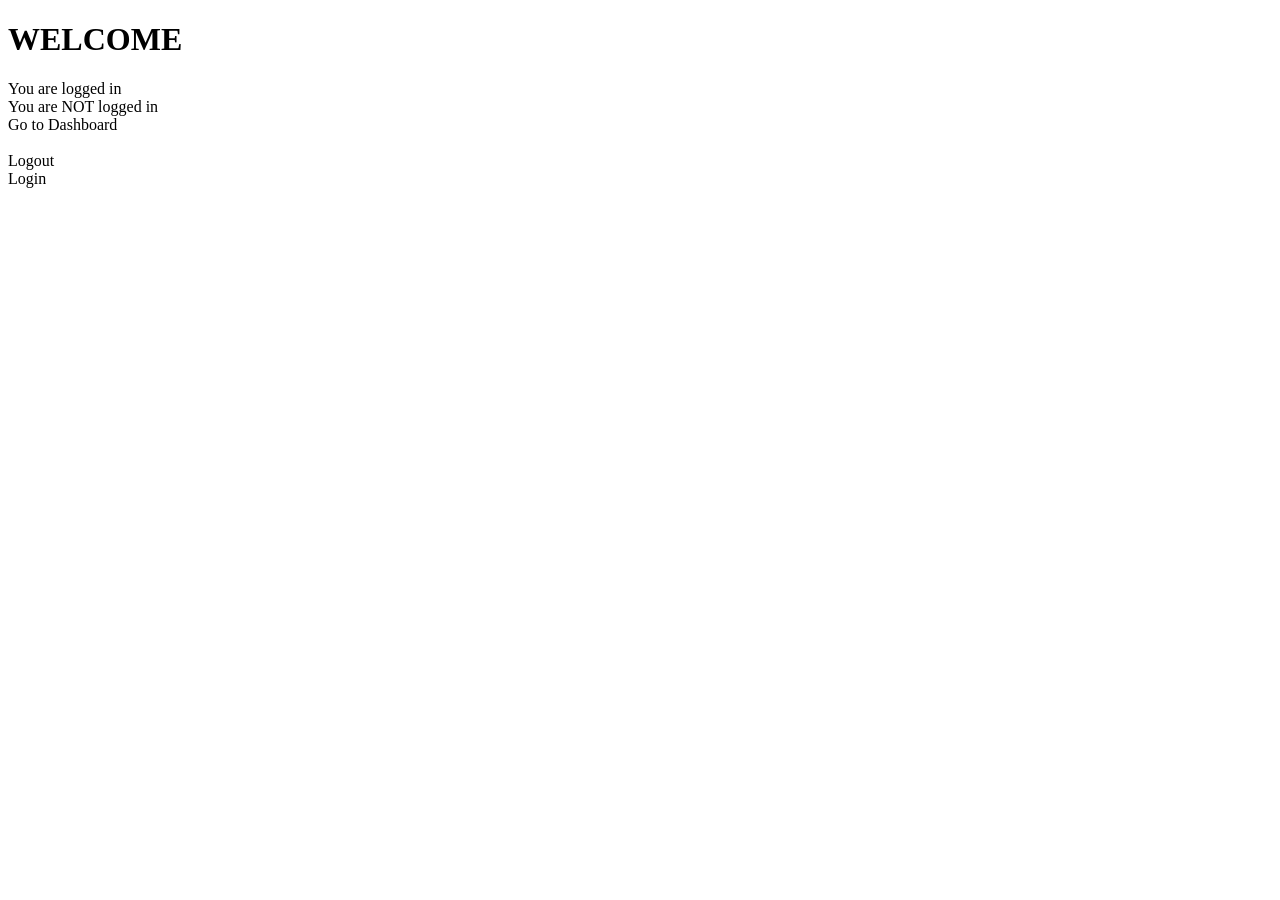
<file: oauth-demo/target/classes/templates/index.html>
<!DOCTYPE html>
<html xmlns:th="http://www.thymeleaf.org">
<head>
    <meta charset="UTF-8">
    <title>OAuth Demo - Home</title>
    <link rel="stylesheet" th:href="@{/css/style.css}">
</head>
<body>
<div class="card">
    <h1>WELCOME</h1>

    <div th:if="${authenticated}" class="status authenticated">
        You are logged in
    </div>
    <div th:unless="${authenticated}" class="status unauthenticated">
        You are NOT logged in
    </div>

    <div th:if="${authenticated}">
        <a class="btn btn-login" th:href="@{/dashboard}">Go to Dashboard</a>
        <br><br>
        <a class="btn btn-logout" th:href="@{/logout}">Logout</a>
    </div>

    <div th:unless="${authenticated}">
        <a class="btn btn-login" th:href="@{/oauth2/authorization/google}">Login</a>
    </div>
</div>
</body>
</html>
</file>
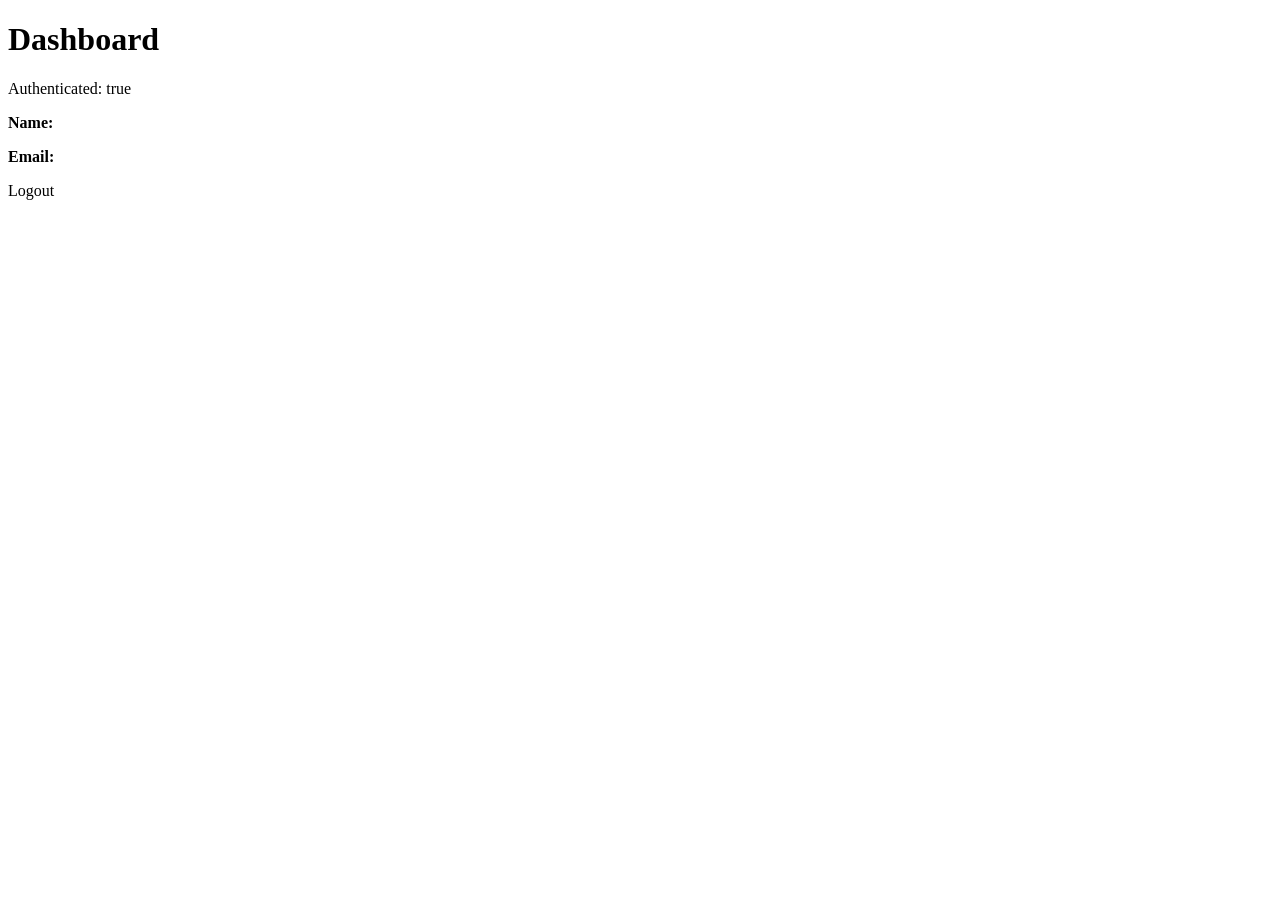
<file: oauth-demo/target/classes/templates/dashboard.html>
<!DOCTYPE html>
<html xmlns:th="http://www.thymeleaf.org">
<head>
    <meta charset="UTF-8">
    <title>OAuth Demo - Dashboard</title>
    <link rel="stylesheet" th:href="@{/css/style.css}">
</head>
<body>
<div class="card">
    <h1>Dashboard</h1>

    <div class="status authenticated">
        Authenticated: true
    </div>

    <div class="info">
        <p><strong>Name:</strong> <span th:text="${name}"></span></p>
        <p><strong>Email:</strong> <span th:text="${email}"></span></p>
    </div>

    <a class="btn btn-logout" th:href="@{/logout}">Logout</a>
</div>
</body>
</html>
</file>
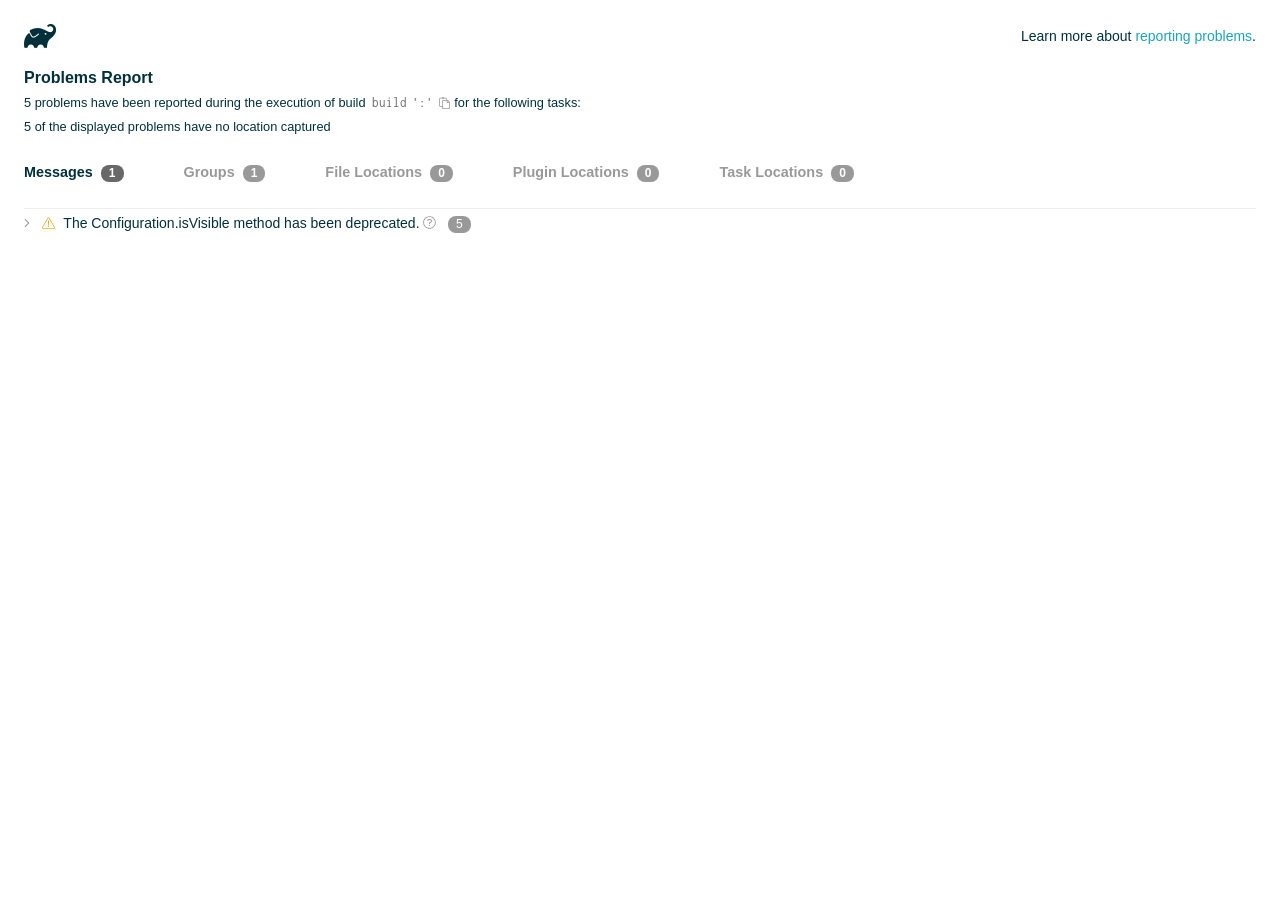
<file: library3/library3/build/reports/problems/problems-report.html>
<!DOCTYPE html>

<html lang="en">
<head>
    <!-- Required meta tags -->
    <meta charset="utf-8">
    <meta name="viewport" content="width=device-width, initial-scale=1, shrink-to-fit=no">

                    <style type="text/css">
                /*! normalize.css v7.0.0 | MIT License | github.com/necolas/normalize.css */
html {
    line-height: 1.15;
    -ms-text-size-adjust: 100%;
    -webkit-text-size-adjust: 100%
}

body {
    margin: 0
}

article, aside, footer, header, nav, section {
    display: block
}

h1 {
    font-size: 2em;
    margin: .67em 0
}

figcaption, figure, main {
    display: block
}

figure {
    margin: 1em 40px
}

hr {
    box-sizing: content-box;
    height: 0;
    overflow: visible
}

pre {
    font-family: monospace, monospace;
    font-size: 1em
}

a {
    background-color: transparent;
    -webkit-text-decoration-skip: objects
}

abbr[title] {
    border-bottom: none;
    text-decoration: underline;
    text-decoration: underline dotted
}

b, strong {
    font-weight: inherit
}

b, strong {
    font-weight: bolder
}

code, kbd, samp {
    font-family: monospace, monospace;
    font-size: 1em
}

dfn {
    font-style: italic
}

mark {
    background-color: #ff0;
    color: #000
}

small {
    font-size: 80%
}

sub, sup {
    font-size: 75%;
    line-height: 0;
    position: relative;
    vertical-align: baseline
}

sub {
    bottom: -.25em
}

sup {
    top: -.5em
}

audio, video {
    display: inline-block
}

audio:not([controls]) {
    display: none;
    height: 0
}

img {
    border-style: none
}

svg:not(:root) {
    overflow: hidden
}

button, input, optgroup, select, textarea {
    font-family: sans-serif;
    font-size: 100%;
    line-height: 1.15;
    margin: 0
}

button, input {
    overflow: visible
}

button, select {
    text-transform: none
}

[type=reset], [type=submit], button, html [type=button] {
    -webkit-appearance: button
}

[type=button]::-moz-focus-inner, [type=reset]::-moz-focus-inner, [type=submit]::-moz-focus-inner, button::-moz-focus-inner {
    border-style: none;
    padding: 0
}

[type=button]:-moz-focusring, [type=reset]:-moz-focusring, [type=submit]:-moz-focusring, button:-moz-focusring {
    outline: 1px dotted ButtonText
}

fieldset {
    padding: .35em .75em .625em
}

legend {
    box-sizing: border-box;
    color: inherit;
    display: table;
    max-width: 100%;
    padding: 0;
    white-space: normal
}

progress {
    display: inline-block;
    vertical-align: baseline
}

textarea {
    overflow: auto
}

[type=checkbox], [type=radio] {
    box-sizing: border-box;
    padding: 0
}

[type=number]::-webkit-inner-spin-button, [type=number]::-webkit-outer-spin-button {
    height: auto
}

[type=search] {
    -webkit-appearance: textfield;
    outline-offset: -2px
}

[type=search]::-webkit-search-cancel-button, [type=search]::-webkit-search-decoration {
    -webkit-appearance: none
}

::-webkit-file-upload-button {
    -webkit-appearance: button;
    font: inherit
}

details, menu {
    display: block
}

summary {
    display: list-item
}

canvas {
    display: inline-block
}

template {
    display: none
}

[hidden] {
    display: none
}

/* configuration cache styles */

.report-wrapper {
    margin: 0;
    padding: 0 24px;
}

.gradle-logo {
    width: 32px;
    height: 24px;
    background-image: url("[data-uri]");
    background-size: contain;
}

.header {
    display: flex;
    flex-wrap: wrap;
    top: 0;
    left: 0;
    width: 100%;
    padding-top: 24px;
    background-color: white;
}

.learn-more {
    margin-left: auto;
    align-self: center;
    font-size: 0.875rem;
    font-weight: normal;
}

.title {
    display: flex;
    align-items: center;
    padding: 18px 0 24px 0;
    flex: 1 0 100%;
}

.content {
    font-size: 0.875rem;
    white-space: nowrap;
}

.content ol:first-of-type {
    margin: 0;
}

.tree-btn {
    cursor: pointer;
    display: inline-block;
    width: 16px;
    height: 16px;
    background-size: contain;
    background-repeat: no-repeat;
    vertical-align: middle;
    margin-top: -0.2em;
}

.tree-btn.collapsed {
    background-image: url('data:image/svg+xml;utf8,<svg xmlns="http://www.w3.org/2000/svg" viewBox="0 0 192 512"><path d="M166.9 264.5l-117.8 116c-4.7 4.7-12.3 4.7-17 0l-7.1-7.1c-4.7-4.7-4.7-12.3 0-17L127.3 256 25.1 155.6c-4.7-4.7-4.7-12.3 0-17l7.1-7.1c4.7-4.7 12.3-4.7 17 0l117.8 116c4.6 4.7 4.6 12.3-.1 17z" fill="%23999999" stroke="%23999999"/></svg>');
}

.tree-btn.expanded {
    background-image: url('data:image/svg+xml;utf8,<svg xmlns="http://www.w3.org/2000/svg" viewBox="0 0 256 512"><path d="M119.5 326.9L3.5 209.1c-4.7-4.7-4.7-12.3 0-17l7.1-7.1c4.7-4.7 12.3-4.7 17 0L128 287.3l100.4-102.2c4.7-4.7 12.3-4.7 17 0l7.1 7.1c4.7 4.7 4.7 12.3 0 17L136.5 327c-4.7 4.6-12.3 4.6-17-.1z" fill="%23999999" stroke="%23999999"/></svg>');
}

ul .tree-btn {
    margin-right: 3px;
}

.leaf-icon {
    display: inline-block;
    width: 16px;
    height: 16px;
    background-image: url('data:image/svg+xml;utf8,<svg xmlns="http://www.w3.org/2000/svg" viewBox="0 0 256 512"><path d="M32 256 H224" stroke="%23999999" stroke-width="48" stroke-linecap="round"/></svg>');
    background-size: contain;
    background-repeat: no-repeat;
    vertical-align: middle;
    margin-top: -0.2em;
}

.invisible-text {
    user-select: all; /* Allow the text to be selectable */
    color: transparent; /* Hide the text */
    text-indent: -9999px; /* Move the text out of view */
    position: relative;
    white-space: pre; /* Preserve meaningful whitespace in the invisible text for copying */
}

.text-for-copy {
    display: inline-block;
}

.enum-icon {
    display: inline-block;
    width: 16px;
    height: 16px;
    background-image: url('data:image/svg+xml;utf8,<svg xmlns="http://www.w3.org/2000/svg" viewBox="0 0 1024 1024"><circle cx="512" cy="512" r="200" /></svg>');
    background-size: contain;
    background-repeat: no-repeat;
    vertical-align: middle;
    margin-inline-start: 0.5ex;
    margin-inline-end: 0.5ex;
    margin-top: -0.2em;
}

.error-icon {
    display: inline-block;
    width: 16px;
    height: 16px;
    background-image: url('data:image/svg+xml;utf8,<svg xmlns="http://www.w3.org/2000/svg" viewBox="0 0 320 512"><path d="M193.94 256L296.5 153.44l21.15-21.15c3.12-3.12 3.12-8.19 0-11.31l-22.63-22.63c-3.12-3.12-8.19-3.12-11.31 0L160 222.06 36.29 98.34c-3.12-3.12-8.19-3.12-11.31 0L2.34 120.97c-3.12 3.12-3.12 8.19 0 11.31L126.06 256 2.34 379.71c-3.12 3.12-3.12 8.19 0 11.31l22.63 22.63c3.12 3.12 8.19 3.12 11.31 0L160 289.94 262.56 392.5l21.15 21.15c3.12 3.12 8.19 3.12 11.31 0l22.63-22.63c3.12-3.12 3.12-8.19 0-11.31L193.94 256z" fill="%23FC461E" stroke="%23FC461E"/></svg>');
    background-size: contain;
    background-repeat: no-repeat;
    vertical-align: middle;
    margin-inline-start: 0.5ex;
    margin-inline-end: 0.5ex;
    margin-top: -0.2em;
}

.advice-icon {
    display: inline-block;
    width: 16px;
    height: 16px;
    background-image: url('data:image/svg+xml;utf8,<svg width="800px" height="800px" viewBox="-4.93 0 122.88 122.88" version="1.1" id="Layer_1" xmlns="http://www.w3.org/2000/svg" xmlns:xlink="http://www.w3.org/1999/xlink"  style="enable-background:new 0 0 113.01 122.88" xml:space="preserve"><g><path d="M44.13,102.06c-1.14,0.03-2.14-0.81-2.3-1.96c-0.17-1.2,0.64-2.31,1.82-2.54c-1.3-7.37-4.85-11.43-8.6-15.72 c-2.92-3.34-5.95-6.81-8.34-11.92c-2.35-5.03-3.64-10.23-3.6-15.63c0.05-5.4,1.42-10.96,4.4-16.71c0.02-0.04,0.04-0.07,0.06-0.11 l0,0c3.91-6.62,9.38-11.04,15.47-13.52c5.11-2.09,10.66-2.8,16.1-2.3c5.42,0.5,10.73,2.2,15.37,4.94 c5.9,3.49,10.75,8.67,13.42,15.21c1.44,3.54,2.42,7.49,2.54,11.82c0.12,4.31-0.62,8.96-2.61,13.88 c-2.66,6.59-6.18,10.68-9.47,14.51c-3.03,3.53-5.85,6.81-7.42,11.84c0.89,0.21,1.59,0.94,1.73,1.9c0.17,1.24-0.7,2.39-1.94,2.56 l-0.77,0.11c-0.14,1.09-0.23,2.26-0.27,3.51l0.25-0.04c1.24-0.17,2.39,0.7,2.56,1.94c0.17,1.24-0.7,2.39-1.94,2.56l-0.78,0.11 c0.01,0.15,0.02,0.3,0.03,0.45l0,0c0.07,0.88,0.08,1.73,0.03,2.54l0.13-0.02c1.25-0.15,2.38,0.74,2.54,1.98 c0.15,1.25-0.74,2.38-1.98,2.54l-1.68,0.21c-1.2,3.11-3.34,5.48-5.87,6.94c-1.74,1.01-3.67,1.59-5.61,1.71 c-1.97,0.12-3.96-0.25-5.78-1.13c-2.08-1.02-3.94-2.71-5.29-5.14c-0.65-0.33-1.13-0.97-1.23-1.75c-0.04-0.31-0.01-0.61,0.07-0.89 c-0.39-1.16-0.68-2.43-0.87-3.83l-0.07,0.01c-1.24,0.17-2.39-0.7-2.56-1.94c-0.17-1.24,0.7-2.39,1.94-2.56l0.54-0.08 C44.19,104.32,44.18,103.16,44.13,102.06L44.13,102.06z M2.18,58.86C1.01,58.89,0.04,57.98,0,56.81c-0.04-1.17,0.88-2.14,2.05-2.18 l8.7-0.3c1.17-0.04,2.14,0.88,2.18,2.05c0.04,1.17-0.88,2.14-2.05,2.18L2.18,58.86L2.18,58.86z M110.68,50.25 c1.16-0.12,2.2,0.73,2.32,1.89c0.12,1.16-0.73,2.2-1.89,2.32l-8.66,0.91c-1.16,0.12-2.2-0.73-2.32-1.89 c-0.12-1.16,0.73-2.2,1.89-2.32L110.68,50.25L110.68,50.25z M94.91,14.78c0.65-0.97,1.96-1.23,2.93-0.58 c0.97,0.65,1.23,1.96,0.58,2.93l-4.84,7.24c-0.65,0.97-1.96,1.23-2.93,0.58c-0.97-0.65-1.23-1.96-0.58-2.93L94.91,14.78 L94.91,14.78z M57.63,2.06c0.03-1.17,1-2.09,2.16-2.06c1.17,0.03,2.09,1,2.06,2.16l-0.22,8.7c-0.03,1.17-1,2.09-2.16,2.06 c-1.17-0.03-2.09-1-2.06-2.16L57.63,2.06L57.63,2.06z M13.88,15.53c-0.86-0.8-0.9-2.14-0.11-2.99c0.8-0.86,2.14-0.9,2.99-0.11 l6.37,5.94c0.86,0.8,0.9,2.14,0.11,2.99c-0.8,0.86-2.14,0.9-2.99,0.11L13.88,15.53L13.88,15.53z M47.88,96.95l18.49-2.63 c1.59-6.7,5.05-10.73,8.8-15.08c3.08-3.58,6.36-7.4,8.76-13.34c1.76-4.35,2.41-8.43,2.31-12.19c-0.1-3.75-0.96-7.21-2.24-10.34 c-2.3-5.63-6.51-10.11-11.65-13.15c-4.11-2.43-8.8-3.94-13.59-4.37c-4.77-0.44-9.64,0.19-14.13,2.02 c-5.26,2.15-9.99,5.97-13.39,11.72c-2.64,5.12-3.86,10.02-3.9,14.73c-0.04,4.74,1.11,9.33,3.2,13.8c2.13,4.56,4.97,7.8,7.69,10.92 C42.47,83.9,46.48,88.49,47.88,96.95L47.88,96.95z M65.62,99.02l-17.27,2.45c0.05,1.1,0.07,2.25,0.05,3.47l17.05-2.42 C65.47,101.29,65.52,100.12,65.62,99.02L65.62,99.02z M48.49,109.52c0.12,0.92,0.3,1.76,0.53,2.54l16.55-2.04 c0.11-0.86,0.13-1.77,0.05-2.74l0,0l0-0.02l-0.01-0.17L48.49,109.52L48.49,109.52z M51.37,116.36c0.64,0.67,1.35,1.19,2.1,1.55 c1.15,0.56,2.42,0.79,3.67,0.72c1.29-0.08,2.57-0.47,3.74-1.15c1.1-0.64,2.09-1.53,2.88-2.65L51.37,116.36L51.37,116.36z"/></g></svg>');
    background-size: contain;
    background-repeat: no-repeat;
    vertical-align: middle;
    margin-inline-start: 0.5ex;
    margin-inline-end: 0.5ex;
    margin-top: -0.2em;
}

.warning-icon {
    display: inline-block;
    width: 13px;
    height: 13px;
    background-image: url('data:image/svg+xml;utf8,<svg xmlns="http://www.w3.org/2000/svg" viewBox="0 0 576 512"><path d="M270.2 160h35.5c3.4 0 6.1 2.8 6 6.2l-7.5 196c-.1 3.2-2.8 5.8-6 5.8h-20.5c-3.2 0-5.9-2.5-6-5.8l-7.5-196c-.1-3.4 2.6-6.2 6-6.2zM288 388c-15.5 0-28 12.5-28 28s12.5 28 28 28 28-12.5 28-28-12.5-28-28-28zm281.5 52L329.6 24c-18.4-32-64.7-32-83.2 0L6.5 440c-18.4 31.9 4.6 72 41.6 72H528c36.8 0 60-40 41.5-72zM528 480H48c-12.3 0-20-13.3-13.9-24l240-416c6.1-10.6 21.6-10.7 27.7 0l240 416c6.2 10.6-1.5 24-13.8 24z" fill="%23DEAD22" stroke="%23DEAD22"/></svg>');
    background-size: contain;
    background-repeat: no-repeat;
    vertical-align: middle;
    margin-inline-start: 0.3ex;
    margin-inline-end: 1.1ex;
    margin-top: -0.1em;
}

.documentation-button {
    cursor: pointer;
    display: inline-block;
    width: 13px;
    height: 13px;
    background-image: url('data:image/svg+xml;utf8,<svg xmlns="http://www.w3.org/2000/svg" viewBox="0 0 512 512"><path d="M256 340c-15.464 0-28 12.536-28 28s12.536 28 28 28 28-12.536 28-28-12.536-28-28-28zm7.67-24h-16c-6.627 0-12-5.373-12-12v-.381c0-70.343 77.44-63.619 77.44-107.408 0-20.016-17.761-40.211-57.44-40.211-29.144 0-44.265 9.649-59.211 28.692-3.908 4.98-11.054 5.995-16.248 2.376l-13.134-9.15c-5.625-3.919-6.86-11.771-2.645-17.177C185.658 133.514 210.842 116 255.67 116c52.32 0 97.44 29.751 97.44 80.211 0 67.414-77.44 63.849-77.44 107.408V304c0 6.627-5.373 12-12 12zM256 40c118.621 0 216 96.075 216 216 0 119.291-96.61 216-216 216-119.244 0-216-96.562-216-216 0-119.203 96.602-216 216-216m0-32C119.043 8 8 119.083 8 256c0 136.997 111.043 248 248 248s248-111.003 248-248C504 119.083 392.957 8 256 8z" fill="%23999999" stroke="%23999999"/></svg>');
    background-size: contain;
    background-repeat: no-repeat;
    vertical-align: middle;
    margin-inline-start: 0.5ex;
    margin-inline-end: 0.5ex;
    margin-top: -0.2em;
}

.documentation-button::selection {
    color: transparent;
}

.documentation-button:hover {
    color: transparent;
}

.copy-button {
    cursor: pointer;
    display: inline-block;
    width: 12px;
    height: 12px;
    background-image: url('data:image/svg+xml;utf8,<svg xmlns="http://www.w3.org/2000/svg" viewBox="0 0 448 512"><path d="M433.941 193.941l-51.882-51.882A48 48 0 0 0 348.118 128H320V80c0-26.51-21.49-48-48-48h-66.752C198.643 13.377 180.858 0 160 0s-38.643 13.377-45.248 32H48C21.49 32 0 53.49 0 80v288c0 26.51 21.49 48 48 48h80v48c0 26.51 21.49 48 48 48h224c26.51 0 48-21.49 48-48V227.882a48 48 0 0 0-14.059-33.941zm-22.627 22.627a15.888 15.888 0 0 1 4.195 7.432H352v-63.509a15.88 15.88 0 0 1 7.431 4.195l51.883 51.882zM160 30c9.941 0 18 8.059 18 18s-8.059 18-18 18-18-8.059-18-18 8.059-18 18-18zM48 384c-8.822 0-16-7.178-16-16V80c0-8.822 7.178-16 16-16h66.752c6.605 18.623 24.389 32 45.248 32s38.643-13.377 45.248-32H272c8.822 0 16 7.178 16 16v48H176c-26.51 0-48 21.49-48 48v208H48zm352 96H176c-8.822 0-16-7.178-16-16V176c0-8.822 7.178-16 16-16h144v72c0 13.2 10.8 24 24 24h72v208c0 8.822-7.178 16-16 16z" fill="%23999999" stroke="%23999999"/></svg>');
    background-size: contain;
    background-repeat: no-repeat;
    vertical-align: middle;
    margin-inline-start: 0.5ex;
    margin-top: -0.2em;
}

.groups{
    display: flex;
    border-bottom: 1px solid #EDEEEF;
    flex: 1 0 100%;
}

.uncategorized {
    display: flex;
    border-top: 4px solid #EDEEEF;
    flex: 1 0 100%;
}

.group-selector {
    padding: 0 52px 24px 0;
    font-size: 0.9rem;
    font-weight: bold;
    color: #999999;
    cursor: pointer;
}

.group-selector__count {
    margin: 0 8px;
    border-radius: 8px;
    background-color: #999;
    color: #fff;
    padding: 1px 8px 2px;
    font-size: 0.75rem;
}

.group-selector--active {
    color: #02303A;
    cursor: auto;
}

.group-selector--active .group-selector__count {
    background-color: #686868;
}

.group-selector--disabled {
    cursor: not-allowed;
}

.accordion-header {
    cursor: pointer;
}

.container {
    padding-left: 0.5em;
    padding-right: 0.5em;
}

.stacktrace {
    border-radius: 4px;
    overflow-x: auto;
    padding: 0.5rem;
    margin-bottom: 0;
    min-width: 1000px;
}

/* Lato (bold, regular) */
@font-face {
    font-display: swap;
    font-family: Lato;
    font-weight: 500;
    font-style: normal;
    src: url("https://assets.gradle.com/lato/fonts/lato-semibold/lato-semibold.woff2") format("woff2"),
    url("https://assets.gradle.com/lato/fonts/lato-semibold/lato-semibold.woff") format("woff");
}

@font-face {
    font-display: swap;
    font-family: Lato;
    font-weight: bold;
    font-style: normal;
    src: url("https://assets.gradle.com/lato/fonts/lato-bold/lato-bold.woff2") format("woff2"),
    url("https://assets.gradle.com/lato/fonts/lato-bold/lato-bold.woff") format("woff");
}

* {
    -webkit-box-sizing: border-box;
    -moz-box-sizing: border-box;
    box-sizing: border-box;
}

html,
body {
    margin: 0;
    padding: 0;
}

html {
    font-family: "Lato", "Helvetica Neue", Arial, sans-serif;
    font-size: 16px;
    font-weight: 400;
    line-height: 1.5;
}

body {
    color: #02303A;
    background-color: #ffffff;
    -webkit-text-size-adjust: 100%;
    -ms-text-size-adjust: 100%;
    -webkit-font-smoothing: antialiased;
}


/* typography */
h1, h2, h3, h4, h5, h6 {
    color: #02303A;
    text-rendering: optimizeLegibility;
    margin: 0;
}

h1 {
    font-size: 1rem;
}

h2 {
    font-size: 0.9rem;
}

h3 {
    font-size: 1.125rem;
}

h4, h5, h6 {
    font-size: 0.875rem;
}

h1 code {
    font-weight: bold;
}

ul, ol, dl {
    list-style-position: outside;
    line-height: 1.6;
    padding: 0;
    margin: 0 0 0 20px;
    list-style-type: none;
}

li {
    line-height: 2;
}

a {
    color: #1DA2BD;
    text-decoration: none;
    transition: all 0.3s ease, visibility 0s;
}

a:hover {
    color: #35c1e4;
}

/* code */
code, pre {
    font-family: Inconsolata, Monaco, "Courier New", monospace;
    font-style: normal;
    font-variant-ligatures: normal;
    font-variant-caps: normal;
    font-variant-numeric: normal;
    font-variant-east-asian: normal;
    font-weight: normal;
    font-stretch: normal;
    color: #686868;
}

*:not(pre) > code {
    letter-spacing: 0;
    padding: 0.1em 0.5ex;
    text-rendering: optimizeSpeed;
    word-spacing: -0.15em;
    word-wrap: break-word;
}

pre {
    font-size: 0.75rem;
    line-height: 1.8;
    margin-top: 0;
    margin-bottom: 1.5em;
    padding: 1rem;
}

pre code {
    background-color: transparent;
    color: inherit;
    line-height: 1.8;
    font-size: 100%;
    padding: 0;
}

a code {
    color: #1BA8CB;
}

pre.code, pre.programlisting, pre.screen, pre.tt {
    background-color: #f7f7f8;
    border-radius: 4px;
    font-size: 1em;
    line-height: 1.45;
    margin-bottom: 1.25em;
    overflow-x: auto;
    padding: 1rem;
}

li em, p em {
    padding: 0 1px;
}

code em, tt em {
    text-decoration: none;
}

code + .copy-button {
    margin-inline-start: 0.2ex;
}

.java-exception {
    font-size: 0.75rem;
    padding-left: 24px;
}

.java-exception ul {
    margin: 0;
    line-height: inherit;
}

.java-exception code {
    white-space: pre;
}

.java-exception-part-toggle {
    user-select: none;
    cursor: pointer;
    border-radius: 2px;
    padding: 0.1em 0.2em;
    background: azure;
    color: #686868;
}

.problem-detail {
    color: #02303A;
    font-size: 14px;
    margin: 0;
    padding: 0;
}

                </style>
    <!-- Inconsolata is used as a default monospace font in the report. -->
    <link rel="stylesheet" href="https://fonts.googleapis.com/css?family=Inconsolata:400,700" />

    <title>Gradle Configuration Cache</title>
</head>
<body>

<div id="playground"></div>

<div class="report" id="report">
    Loading...
</div>

<script type="text/javascript">
function configurationCacheProblems() { return (
// begin-report-data
{"diagnostics":[{"problemId":[{"name":"deprecation","displayName":"Deprecation"},{"name":"the-configuration-isvisible-method-has-been-deprecated","displayName":"The Configuration.isVisible method has been deprecated."}],"severity":"WARNING","contextualLabel":"The Configuration.isVisible method has been deprecated.","problemDetails":"This is scheduled to be removed in Gradle 10.","documentationLink":"https://docs.gradle.org/9.7.1/userguide/upgrading_version_9.html#deprecate-visible-property"},{"problemId":[{"name":"deprecation","displayName":"Deprecation"},{"name":"the-configuration-isvisible-method-has-been-deprecated","displayName":"The Configuration.isVisible method has been deprecated."}],"severity":"WARNING","contextualLabel":"The Configuration.isVisible method has been deprecated.","problemDetails":"This is scheduled to be removed in Gradle 10.","documentationLink":"https://docs.gradle.org/9.7.1/userguide/upgrading_version_9.html#deprecate-visible-property"},{"problemId":[{"name":"deprecation","displayName":"Deprecation"},{"name":"the-configuration-isvisible-method-has-been-deprecated","displayName":"The Configuration.isVisible method has been deprecated."}],"severity":"WARNING","contextualLabel":"The Configuration.isVisible method has been deprecated.","problemDetails":"This is scheduled to be removed in Gradle 10.","documentationLink":"https://docs.gradle.org/9.7.1/userguide/upgrading_version_9.html#deprecate-visible-property"},{"problemId":[{"name":"deprecation","displayName":"Deprecation"},{"name":"the-configuration-isvisible-method-has-been-deprecated","displayName":"The Configuration.isVisible method has been deprecated."}],"severity":"WARNING","contextualLabel":"The Configuration.isVisible method has been deprecated.","problemDetails":"This is scheduled to be removed in Gradle 10.","documentationLink":"https://docs.gradle.org/9.7.1/userguide/upgrading_version_9.html#deprecate-visible-property"},{"problemId":[{"name":"deprecation","displayName":"Deprecation"},{"name":"the-configuration-isvisible-method-has-been-deprecated","displayName":"The Configuration.isVisible method has been deprecated."}],"severity":"WARNING","contextualLabel":"The Configuration.isVisible method has been deprecated.","problemDetails":"This is scheduled to be removed in Gradle 10.","documentationLink":"https://docs.gradle.org/9.7.1/userguide/upgrading_version_9.html#deprecate-visible-property"}],"problemsReport":{"totalProblemCount":5,"buildName":"build ':'","requestedTasks":"","documentationLink":"https://docs.gradle.org/9.7.1/userguide/reporting_problems.html","summaries":[]}}
// end-report-data
);}
</script>
                <script type="text/javascript">
                !function(n,t){"object"==typeof exports&&"object"==typeof module?module.exports=t():"function"==typeof define&&define.amd?define([],t):"object"==typeof exports?exports["configuration-cache-report"]=t():n["configuration-cache-report"]=t()}(globalThis,()=>{return void 0===Math.imul&&(Math.imul=function(n,t){return(4294901760&n)*(65535&t)+(65535&n)*(0|t)|0}),void 0===ArrayBuffer.isView&&(ArrayBuffer.isView=function(n){return null!=n&&null!=n.__proto__&&n.__proto__.__proto__===Int8Array.prototype.__proto__}),void 0===Array.prototype.fill&&Object.defineProperty(Array.prototype,"fill",{value:function(n){if(null==this)throw new TypeError("this is null or not defined");for(var t=Object(this),r=t.length>>>0,i=0|arguments[1],e=i<0?Math.max(r+i,0):Math.min(i,r),u=arguments[2],o=void 0===u?r:0|u,s=o<0?Math.max(r+o,0):Math.min(o,r);e<s;)t[e]=n,e++;return t}}),[Int8Array,Int16Array,Uint16Array,Int32Array,Float32Array,Float64Array].forEach(function(n){void 0===n.prototype.fill&&Object.defineProperty(n.prototype,"fill",{value:Array.prototype.fill})}),void 0===Math.clz32&&(Math.clz32=(n=Math.log,t=Math.LN2,function(r){var i=r>>>0;return 0===i?32:31-(n(i)/t|0)|0})),globalThis["org.gradle.buildtool.internal:configuration-cache-report"]=function(n){"use strict";var t,r,i,e,u,o,s,f,c,a,h,l,_,v,g,d,b,w,p,m,k,y,q,B,C,x,z,P,S,I,j,T,L,E,M,N,A,F,D,O,H,R,$,G,U,K,Q,V,W,Y,Z,J,X,nn,tn,rn,en,un,on,sn,fn,cn,an,hn,ln,_n,vn,gn,dn,bn,wn,pn,mn,kn,yn,qn,Bn,Cn,xn,zn,Pn,Sn,In,jn,Tn,Ln,En,Mn=Math.imul,Nn=ArrayBuffer.isView,An=Math.clz32;function Fn(){}function Dn(){}function On(){}function Hn(n,t,r,i,e,u,o){return t=t===w?", ":t,r=r===w?"":r,i=i===w?"":i,e=e===w?-1:e,u=u===w?"...":u,o=o===w?null:o,function(n,t,r,i,e,u,o,s){r=r===w?", ":r,i=i===w?"":i,e=e===w?"":e,u=u===w?-1:u,o=o===w?"...":o,s=s===w?null:s,t.e(i);var f=0,c=0,a=n.length;n:for(;c<a;){var h=n[c];if(c=c+1|0,(f=f+1|0)>1&&t.e(r),!(u<0||f<=u))break n;Ju(t,h,s)}return u>=0&&f>u&&t.e(o),t.e(e),t}(n,Je(),t,r,i,e,u,o).toString()}function Rn(n,t){if(!(t>=0))throw ye(br("Requested element count "+t+" is less than zero."));return function(n,t){if(!(t>=0))throw ye(br("Requested element count "+t+" is less than zero."));if(0===t)return Cu();if(t>=n.length)return function(n){var t;switch(n.length){case 0:t=Cu();break;case 1:t=Zr(n[0]);break;default:t=Hr(n.slice())}return t}(n);if(1===t)return Zr(n[0]);var r=function(n,t,r){return S.p1(0,r,n.length),n.slice(0,r)}(n,0,t);return Hr(r)}(n,st(n.length-t|0,0))}function $n(n){return n.length-1|0}function Gn(n,t,r,i,e,u,o){return t=t===w?", ":t,r=r===w?"":r,i=i===w?"":i,e=e===w?-1:e,u=u===w?"...":u,o=o===w?null:o,Un(n,Je(),t,r,i,e,u,o).toString()}function Un(n,t,r,i,e,u,o,s){r=r===w?", ":r,i=i===w?"":i,e=e===w?"":e,u=u===w?-1:u,o=o===w?"...":o,s=s===w?null:s,t.e(i);var f=0,c=n.g();n:for(;c.h();){var a=c.i();if((f=f+1|0)>1&&t.e(r),!(u<0||f<=u))break n;Ju(t,a,s)}return u>=0&&f>u&&t.e(o),t.e(e),t}function Kn(n){return new ot(n)}function Qn(n){if(n.j())throw Le("List is empty.");return n.k(0)}function Vn(n,t){var r;if(!(t>=0))throw ye(br("Requested element count "+t+" is less than zero."));if(0===t)return Wn(n);if(Ar(n,wt)){var i=n.l()-t|0;if(i<=0)return Cu();if(1===i)return Zr(function(n){if(Ar(n,bt))return ut(n);var t=n.g();if(!t.h())throw Le("Collection is empty.");for(var r=t.i();t.h();)r=t.i();return r}(n));if(r=gi(i),Ar(n,bt)){if(Ar(n,he)){var e=t,u=n.l();if(e<u)do{var o=e;e=e+1|0,r.f(n.k(o))}while(e<u)}else for(var s=n.m(t);s.h();){var f=s.i();r.f(f)}return r}}else r=vi();for(var c=0,a=n.g();a.h();){var h=a.i();c>=t?r.f(h):c=c+1|0}return xu(r)}function Wn(n){if(Ar(n,wt)){var t;switch(n.l()){case 0:t=Cu();break;case 1:t=Zr(Ar(n,bt)?n.k(0):n.g().i());break;default:t=tt(n)}return t}return xu(rt(n))}function Yn(n){return n.j()?null:n.k(0)}function Zn(n,t){var r=gi(n.l()+1|0);return r.q(n),r.f(t),r}function Jn(n,t){if(Ar(t,wt)){var r=gi(n.l()+t.l()|0);return r.q(n),r.q(t),r}var i=di(n);return ju(i,t),i}function Xn(n){if(Ar(n,wt)){var t;switch(n.l()){case 0:t=Ou();break;case 1:t=Xr(Ar(n,bt)?n.k(0):n.g().i());break;default:t=et(n,(r=n.l(),i=gr(yr(ae)),function(n,t,r){Ni(n,1,r),ae.call(r)}(r,0,i),i))}return t}var r,i;return function(n){switch(n.l()){case 0:return Ou();case 1:return Xr(n.g().i());default:return n}}(et(n,ce()))}function nt(n,t){if(!(t>=0))throw ye(br("Requested element count "+t+" is less than zero."));if(0===t)return Cu();var r=n.l();if(t>=r)return Wn(n);if(1===t)return Zr(ut(n));var i=gi(t);if(Ar(n,he)){var e=r-t|0;if(e<r)do{var u=e;e=e+1|0,i.f(n.k(u))}while(e<r)}else for(var o=n.m(r-t|0);o.h();){var s=o.i();i.f(s)}return i}function tt(n){return di(n)}function rt(n){return Ar(n,wt)?tt(n):et(n,vi())}function it(n,t){if(Ar(n,wt)){if(n.l()<=1)return Wn(n);var r=ni(n),i=Fr(r)?r:zr();return function(n,t){n.length>1&&pi(n,t)}(i,t),Hr(i)}var e=rt(n);return ti(e,t),e}function et(n,t){for(var r=n.g();r.h();){var i=r.i();t.f(i)}return t}function ut(n){if(n.j())throw Le("List is empty.");return n.k(zu(n))}function ot(n){this.r_1=n}function st(n,t){return n<t?t:n}function ft(n,t){return n>t?t:n}function ct(n,t){return new Nu(n,t)}function at(n){var t=n.g();if(!t.h())return Cu();var r=t.i();if(!t.h())return Zr(r);var i=vi();for(i.f(r);t.h();)i.f(t.i());return i}function ht(n,t){this.u_1=n,this.v_1=t}function lt(n){return n}function _t(n,t){return n-t|0}function vt(n){return n}function gt(n){return String.fromCharCode(n)}function dt(){}function bt(){}function wt(){}function pt(){}function mt(){}function kt(){}function yt(){}function qt(n,t){this.d1_1=n,this.e1_1=t}function Bt(n){return(null==n?null:br(n))??"null"}function Ct(){t=this,this.g1_1=new xt(0,-2147483648),this.h1_1=new xt(-1,2147483647),this.i1_1=8,this.j1_1=64}function xt(n,r){null==t&&new Ct,On.call(this),this.k1_1=n,this.l1_1=r}function zt(){}function Pt(){return Tt(),r}function St(){return Tt(),i}function It(){return Tt(),e}function jt(){return Tt(),u}function Tt(){s||(s=!0,r=new ArrayBuffer(8),i=new Float64Array(Pt()),new Float32Array(Pt()),e=new Int32Array(Pt()),St()[0]=-1,u=0!==It()[0]?1:0,o=1-jt()|0)}function Lt(){return ir(),f}function Et(){return ir(),c}function Mt(){return ir(),a}function Nt(){return ir(),l}function At(){return ir(),_}function Ft(n,t){if(ir(),Rt(n,t))return 0;var r=Gt(n),i=Gt(t);return r&&!i?-1:!r&&i?1:Gt(Ut(n,t))?-1:1}function Dt(n){return ir(),n.k1_1}function Ot(n){return ir(),4294967296*n.l1_1+function(n){return ir(),n.k1_1>=0?n.k1_1:4294967296+n.k1_1}(n)}function Ht(n,t){if(ir(),Kt(n))return"0";if(Gt(n)){if(Rt(n,Nt())){var r=$t(t),i=Xt(n,r),e=Dt(Ut(Qt(i,r),n));return Ht(i,t)+e.toString(t)}return"-"+Ht(Vt(n),t)}for(var u=2===t?31:t<=10?9:t<=21?7:t<=35?6:5,o=Wt(Math.pow(t,u)),s=n,f="";;){var c=Xt(s,o),a=Dt(Ut(s,Qt(c,o))).toString(t);if(Kt(s=c))return a+f;for(;a.length<u;)a="0"+a;f=a+f}}function Rt(n,t){return ir(),n.l1_1===t.l1_1&&n.k1_1===t.k1_1}function $t(n){return ir(),new xt(n,n<0?-1:0)}function Gt(n){return ir(),n.l1_1<0}function Ut(n,t){return ir(),Yt(n,Vt(t))}function Kt(n){return ir(),0===n.l1_1&&0===n.k1_1}function Qt(n,t){if(ir(),Kt(n))return Lt();if(Kt(t))return Lt();if(Rt(n,Nt()))return Zt(t)?Nt():Lt();if(Rt(t,Nt()))return Zt(n)?Nt():Lt();if(Gt(n))return Gt(t)?Qt(Vt(n),Vt(t)):Vt(Qt(Vt(n),t));if(Gt(t))return Vt(Qt(n,Vt(t)));if(Jt(n,At())&&Jt(t,At()))return Wt(Ot(n)*Ot(t));var r=n.l1_1>>>16|0,i=65535&n.l1_1,e=n.k1_1>>>16|0,u=65535&n.k1_1,o=t.l1_1>>>16|0,s=65535&t.l1_1,f=t.k1_1>>>16|0,c=65535&t.k1_1,a=0,h=0,l=0,_=0;return l=l+((_=_+Mn(u,c)|0)>>>16|0)|0,_&=65535,h=(h=h+((l=l+Mn(e,c)|0)>>>16|0)|0)+((l=(l&=65535)+Mn(u,f)|0)>>>16|0)|0,l&=65535,a=(a=(a=a+((h=h+Mn(i,c)|0)>>>16|0)|0)+((h=(h&=65535)+Mn(e,f)|0)>>>16|0)|0)+((h=(h&=65535)+Mn(u,s)|0)>>>16|0)|0,h&=65535,a=a+(((Mn(r,c)+Mn(i,f)|0)+Mn(e,s)|0)+Mn(u,o)|0)|0,new xt(l<<16|_,(a&=65535)<<16|h)}function Vt(n){return ir(),Yt(function(n){return ir(),new xt(~n.k1_1,~n.l1_1)}(n),new xt(1,0))}function Wt(n){if(ir(),(t=n)!=t)return Lt();if(n<=-0x8000000000000000)return Nt();if(n+1>=0x8000000000000000)return ir(),h;if(n<0)return Vt(Wt(-n));var t,r=4294967296;return new xt(n%r|0,n/r|0)}function Yt(n,t){ir();var r=n.l1_1>>>16|0,i=65535&n.l1_1,e=n.k1_1>>>16|0,u=65535&n.k1_1,o=t.l1_1>>>16|0,s=65535&t.l1_1,f=t.k1_1>>>16|0,c=0,a=0,h=0,l=0;return c=(c=c+((a=(a=a+((h=(h=h+((l=l+(u+(65535&t.k1_1)|0)|0)>>>16|0)|0)+(e+f|0)|0)>>>16|0)|0)+(i+s|0)|0)>>>16|0)|0)+(r+o|0)|0,new xt((h&=65535)<<16|(l&=65535),(c&=65535)<<16|(a&=65535))}function Zt(n){return ir(),!(1&~n.k1_1)}function Jt(n,t){return ir(),Ft(n,t)<0}function Xt(n,t){if(ir(),Kt(t))throw Ie("division by zero");if(Kt(n))return Lt();if(Rt(n,Nt())){if(Rt(t,Et())||Rt(t,Mt()))return Nt();if(Rt(t,Nt()))return Et();var r=function(n){ir();return new xt(n.k1_1>>>1|n.l1_1<<31,n.l1_1>>1)}(n),i=function(n){ir();return new xt(n.k1_1<<1,n.l1_1<<1|n.k1_1>>>31)}(Xt(r,t));return Rt(i,Lt())?Gt(t)?Et():Mt():Yt(i,Xt(Ut(n,Qt(t,i)),t))}if(Rt(t,Nt()))return Lt();if(Gt(n))return Gt(t)?Xt(Vt(n),Vt(t)):Vt(Xt(Vt(n),t));if(Gt(t))return Vt(Xt(n,Vt(t)));for(var e=Lt(),u=n;tr(u,t);){for(var o=Ot(u)/Ot(t),s=Math.max(1,Math.floor(o)),f=Math.ceil(Math.log(s)/Math.LN2),c=f<=48?1:Math.pow(2,f-48),a=Wt(s),h=Qt(a,t);Gt(h)||nr(h,u);)h=Qt(a=Wt(s-=c),t);Kt(a)&&(a=Et()),e=Yt(e,a),u=Ut(u,h)}return e}function nr(n,t){return ir(),Ft(n,t)>0}function tr(n,t){return ir(),Ft(n,t)>=0}function rr(n){return ir(),null!=n&&function(n){return ir(),Nr(n)&&"LongArray"===n.$type$}(n)}function ir(){v||(v=!0,f=$t(0),c=$t(1),a=$t(-1),h=new xt(-1,2147483647),l=new xt(0,-2147483648),_=$t(16777216),new Ve(Array,"LongArray",rr))}function er(n,t){return ur(n)?or(n,t):n.b(t)}function ur(n){return"string"==typeof n}function or(n,t){return n.charCodeAt(t)}function sr(n){return ur(n)?n.length:n.a()}function fr(n,t,r){return ur(n)?uu(n,t,r):n.c(t,r)}function cr(n){return br(n)}function ar(n,t){var r;switch(typeof n){case"number":r="number"==typeof t?hr(n,t):t instanceof xt?hr(n,Ot(t)):lr(n,t);break;case"string":case"boolean":case"bigint":r=lr(n,t);break;default:r=function(n,t){return n.d(t)}(n,t)}return r}function hr(n,t){var r;if(n<t)r=-1;else if(n>t)r=1;else if(n===t){var i;if(0!==n)i=0;else{var e=1/n;i=e===1/t?0:e<0?-1:1}r=i}else r=n!=n?t!=t?0:1:-1;return r}function lr(n,t){return n<t?-1:n>t?1:0}function _r(n){if(!("kotlinHashCodeValue$"in n)){var t=vr(),r=new Object;r.value=t,r.enumerable=!1,Object.defineProperty(n,"kotlinHashCodeValue$",r)}return n.kotlinHashCodeValue$}function vr(){return 4294967296*Math.random()|0}function gr(n){return n=n===w?null:n,Object.create(n)}function dr(n,t,r,i,e){return Object.defineProperty(n,t,{configurable:!0,get:r,set:i,enumerable:e})}function br(n){return null==n?"null":function(n){return Nr(n)||Nn(n)}(n)?"[...]":"function"!=typeof n.toString?function(n){return Object.prototype.toString.call(n)}(n):n.toString()}function wr(n,t){return null==n?null==t:null!=t&&("object"==typeof n&&"function"==typeof n.equals?n.equals(t):n!=n?t!=t:"number"==typeof n&&"number"==typeof t?n===t&&(0!==n||1/n==1/t):n===t)}function pr(n){if(null==n)return 0;var t,r=typeof n;switch(r){case"object":t="function"==typeof n.hashCode?n.hashCode():_r(n);break;case"function":t=_r(n);break;case"number":t=function(n){return Tt(),(0|n)===n?Er(n):(St()[0]=n,Mn(It()[Tt(),o],31)+It()[jt()]|0)}(n);break;case"boolean":t=n?1231:1237;break;case"string":t=mr(String(n));break;case"bigint":t=function(n){for(var t,r=BigInt(32),i=BigInt(4294967295),e=(t=n)<0?-t:t,u=0,o=n<0?-1:1;0!=e;){var s=Number(e&i);u=Mn(31,u)+s|0,e>>=r}return Mn(u,o)}(n);break;case"symbol":t=function(n){var t,r=(t=n,Symbol.keyFor(t)!=w?(g===w&&(g=new Map),g):(d===w&&(d=new WeakMap),d)),i=r.get(n);if(i!==w)return i;var e=vr();return r.set(n,e),e}(n);break;default:t=function(){throw new Error("Unexpected typeof `"+r+"`")}()}return t}function mr(n){var t=0,r=0,i=n.length-1|0;if(r<=i)do{var e=r;r=r+1|0;var u=n.charCodeAt(e);t=Mn(t,31)+u|0}while(e!==i);return t}function kr(n,t){null!=Error.captureStackTrace?Error.captureStackTrace(n,t):n.stack=(new Error).stack}function yr(n){return n.prototype}function qr(n){return n===w}function Br(n,t,r){Cr(n,"message",function(n,t){return qr(n)?qr(t)?n:(null==t?null:t.toString())??w:n??w}(t,r)),Cr(n,"cause",r),Cr(n,"name",Object.getPrototypeOf(n).constructor.name)}function Cr(n,t,r){Object.defineProperty(n,t,{configurable:!0,writable:!0,value:r})}function xr(){throw Re()}function zr(){throw Ke()}function Pr(n){var t;return null==n?function(){throw Ge()}():t=n,t}function Sr(n,t,r,i,e,u,o,s){Ir("class",n,t,r,i,e,u,o,s)}function Ir(n,t,r,i,e,u,o,s,f){null!=e&&(t.prototype=Object.create(e.prototype),t.prototype.constructor=t);var c=function(n,t,r,i,e,u){return{kind:n,simpleName:t,associatedObjectKey:i,associatedObjects:e,suspendArity:u,$kClass$:w,defaultConstructor:r}}(n,r,i,s,f,o);t.$metadata$=c;var a=t.prototype;if(null!=u)for(var h=0,l=u.length;h<l;){var _=u[h];h=h+1|0,Object.assign(a,_.prototype),a[_.Symbol]=!0}"interface"===n&&(t.Symbol="#__interface_"+(b===w&&(b=0),b=b+1|0))}function jr(n,t,r,i,e,u,o,s){Ir("object",n,t,r,i,e,u,o,s)}function Tr(n,t,r,i,e,u,o,s){Ir("interface",n,t,r,i,e,u,o,s)}function Lr(n,t,r,i){jr(n,"Companion",w,t,r,i,w,w)}function Er(n){var t;return t=n instanceof xt?Dt(n):function(n){return n>2147483647?2147483647:n<-2147483648?-2147483648:0|n}(n),t}function Mr(n,t){return new Vu(n,t)}function Nr(n){return Array.isArray(n)}function Ar(n,t){return!0===n[t.Symbol]}function Fr(n){return!!Nr(n)&&!n.$type$}function Dr(n){var t=typeof n;return"string"===t||"boolean"===t||function(n){return"number"==typeof n||n instanceof xt}(n)||Ar(n,Dn)}function Or(n){return"string"==typeof n||Ar(n,Fn)}function Hr(n){return new wi(n)}function Rr(n,t,r){for(var i=new Int32Array(r),e=0,u=0,o=0,s=0,f=n.length;s<f;){var c=or(n,s);s=s+1|0;var a=t[vt(c)];if(u|=(31&a)<<o,a<32){var h=e;e=h+1|0,i[h]=u,u=0,o=0}else o=o+5|0}return i}function $r(n,t){for(var r=0,i=n.length-1|0,e=-1,u=0;r<=i;)if(t>(u=n[e=(r+i|0)/2|0]))r=e+1|0;else{if(t===u)return e;i=e-1|0}return e-(t<u?1:0)|0}function Gr(){p=this;var n="ABCDEFGHIJKLMNOPQRSTUVWXYZabcdefghijklmnopqrstuvwxyz0123456789+/",t=new Int32Array(128),r=0,i=sr(n)-1|0;if(r<=i)do{var e=r;r=r+1|0,t[vt(or(n,e))]=e}while(r<=i);var u=Rr("[base64]/DxENVNU+B9zCwBwBPPCkDPNnBPqDYY1R8B7FkFgTgwGgwUwmBgKwBuBScmEP/BPPPPPPrBP8B7F1B/ErBqC6B7BiBmBfQsBUwCw/KwqIwLwETPcPjQgJxFgBlBsD",t,222),o=new Int32Array(u.length),s=0,f=u.length-1|0;if(s<=f)do{var c=s;s=s+1|0,o[c]=0===c?u[c]:o[c-1|0]+u[c]|0}while(s<=f);this.q1_1=o,this.r1_1=Rr("[base64]/BPPPPPPBPf4FrBjEhBpC3B5BKaWPrBOwCk/KsCuLqDHPbPxPsFtEaaqDL",t,222),this.s1_1=Rr("[base64]//v+85BkwvoIsgoyI4yguI0whiwEowri4CoghsJowgqYowgm4DkwgsY/nwnzPowhmYkg6wI8yggZswikwHgxgmIoxgqYkwgk4DkxgmIkgoioBsgssoBgzgyI8g9gL8g9kI0wgwJoxgkoC0wgioFkw/[base64]//3q16B///q1qBH/qlqq9Bholqq9B1i00a1q10qD1op1HkwmigEigiy6Cptogq1Bixo1kDq7/j00B2qgoBWGFm1lz50B6s5q1+BGWhggzhwBFFhgk4//Bo2jigE8wguI8wguI8wgugUog1qoB4qjmIwwi2KgkYHHH4lBgiFWkgIWoghssMmz5smrBZ3q1y50B5sm7gzBtz1smzB5smz50BqzqtmzB5sgzqzBF2/9//5BowgoIwmnkzPkwgk4C8ys65BkgoqI0wgy6FghquZo2giY0ghiIsgh24B4ghsQ8QF/v1q1OFs0O8iCHHF1qggz/B8wg6Iznv+//B08QgohsjK0QGFk7hsQ4gB",t,222)}function Ur(){return null==p&&new Gr,p}function Kr(){m=this,this.t1_1=new Int32Array([170,186,688,704,736,837,890,7468,7544,7579,8305,8319,8336,8560,9424,11388,42652,42864,43e3,43868]),this.u1_1=new Int32Array([1,1,9,2,5,1,1,63,1,37,1,1,13,16,26,2,2,1,2,4])}function Qr(){return null==m&&new Kr,m}function Vr(){}function Wr(){}function Yr(n){return function(n){if(n.j())return[];for(var t=n.l(),r=Array(t),i=n.g(),e=0;i.h();){var u=e;e=u+1|0,r[u]=i.i()}return r}(n)}function Zr(n){return new wi([n])}function Jr(n){return n<0&&function(){throw Ae("Index overflow has happened.")}(),n}function Xr(n){return function(n,t){for(var r=0,i=n.length;r<i;){var e=n[r];r=r+1|0,t.f(e)}return t}(i=[n],(t=i.length,r=gr(yr(Ai)),Ni(t,1,r),r));var t,r,i}function ni(n){return void 0!==n.toArray?n.toArray():Yr(n)}function ti(n,t){ri(n,t)}function ri(n,t){if(n.l()<=1)return k;var r=ni(n);pi(r,t);var i=0,e=r.length;if(i<e)do{var u=i;i=i+1|0,n.v1(u,r[u])}while(i<e)}function ii(){hu.call(this)}function ei(n){this.z1_1=n,this.x1_1=0,this.y1_1=-1}function ui(n,t){this.d2_1=n,ei.call(this,n),S.e2(t,this.d2_1.l()),this.x1_1=t}function oi(){ii.call(this),this.h2_1=0}function si(){ku.call(this),this.o2_1=null,this.p2_1=null}function fi(){ii.call(this)}function ci(n){if(!(n>=0))throw ye(br("capacity must be non-negative."));return Array(n)}function ai(n,t,r){n.fill(null,t,r)}function hi(n,t){return function(n,t){if(!(t>=0))throw ye(br("Invalid new array size: "+t+"."));return function(n,t){var r=n.slice(0,t);void 0!==n.$type$&&(r.$type$=n.$type$);var i=n.length;if(t>i)for(r.length=t;i<t;){var e=i;i=e+1|0,r[e]=null}return r}(n,t)}(n,t)}function li(){y=this;var n=gi(0);n.p_1=!0,this.x2_1=n}function _i(){return null==y&&new li,y}function vi(){return n=gr(yr(wi)),wi.call(n,[]),n;var n}function gi(n){return function(n,t){if(wi.call(t,[]),!(n>=0))throw ye(br("Negative initial capacity: "+n));return t}(n,gr(yr(wi)))}function di(n){return function(n,t){var r=ni(n);return wi.call(t,r),t}(n,gr(yr(wi)))}function bi(n,t){return S.y2(t,n.l()),t}function wi(n){_i(),oi.call(this),this.o_1=n,this.p_1=!1}function pi(n,t){if(mi()){var r=(i=t,function(n,t){return i.compare(n,t)});n.sort(r)}else ki(n,0,$n(n),t);var i}function mi(){if(null!=q)return q;q=!1;var n=[],t=0;if(t<600)do{var r=t;t=t+1|0,n.push(r)}while(t<600);var i=Bi;n.sort(i);var e=1,u=n.length;if(e<u)do{var o=e;e=e+1|0;var s=n[o-1|0],f=n[o];if((3&s)==(3&f)&&s>=f)return!1}while(e<u);return q=!0,!0}function ki(n,t,r,i){var e=n.length,u=yi(n,Array(e),t,r,i);if(u!==n){var o=t;if(o<=r)do{var s=o;o=o+1|0,n[s]=u[s]}while(s!==r)}}function yi(n,t,r,i,e){if(r===i)return n;var u=(r+i|0)/2|0,o=yi(n,t,r,u,e),s=yi(n,t,u+1|0,i,e),f=o===t?n:t,c=r,a=u+1|0,h=r;if(h<=i)do{var l=h;if(h=h+1|0,c<=u&&a<=i){var _=o[c],v=s[a];e.compare(_,v)<=0?(f[l]=_,c=c+1|0):(f[l]=v,a=a+1|0)}else c<=u?(f[l]=o[c],c=c+1|0):(f[l]=s[a],a=a+1|0)}while(l!==i);return f}function qi(n,t){return ar(n,t)}function Bi(n,t){return(3&n)-(3&t)|0}function Ci(n,t){return si.call(t),Pi.call(t),t.f3_1=n,t}function xi(n){return Ci(Hi(),n),n}function zi(){return xi(gr(yr(Pi)))}function Pi(){this.g3_1=null}function Si(n){fi.call(this),this.i3_1=n}function Ii(n){ji.call(this,n)}function ji(n){fi.call(this),this.m3_1=n}function Ti(n){this.s3_1=n}function Li(n){fi.call(this),this.t3_1=n}function Ei(n,t){return fi.call(t),Ai.call(t),t.v3_1=n,t}function Mi(n){return Ei(Hi(),n),n}function Ni(n,t,r){return Ei(function(n,t){return function(n,t,r){if(Ri(n,r),!(t>0))throw ye(br("Non-positive load factor: "+t));return r}(n,t,gr(yr(ee)))}(n,t),r),r}function Ai(){}function Fi(n,t){return 0===(r=Mn(st(t,1),3))?0:1<<31-An(r);var r}function Di(n,t){return An(t)+1|0}function Oi(n){if(n.g4_1.d4_1!==n.i4_1)throw Oe("The backing map has been modified after this entry was obtained.")}function Hi(){return Ri(8,n=gr(yr(ee))),n;var n}function Ri(n,t){return ee.call(t,ci(n),null,new Int32Array(n),new Int32Array(Fi(0,n)),2,0),t}function $i(n){return Ri(n,gr(yr(ee)))}function Gi(n){return n.w3_1.length}function Ui(n){return n.z3_1.length}function Ki(n){n.d4_1=n.d4_1+1|0}function Qi(n,t){!function(n,t){var r=Gi(n)-n.b4_1|0,i=n.b4_1-n.l()|0;return r<t&&(i+r|0)>=t&&i>=(Gi(n)/4|0)}(n,t)?function(n,t){if(t<0)throw xe("too many elements");if(t>Gi(n)){var r=S.j4(Gi(n),t);n.w3_1=hi(n.w3_1,r);var i=n,e=n.x3_1;i.x3_1=null==e?null:hi(e,r),n.y3_1=function(n,t){if(!(t>=0))throw ye(br("Invalid new array size: "+t+"."));return function(n,t){for(var r=n.length,i=t.length,e=0,u=t;e<r&&e<i;){var o=e,s=e;e=s+1|0,u[o]=n[s]}return t}(n,new Int32Array(t))}(n.y3_1,r);var u=Fi(0,r);u>Ui(n)&&Yi(n,u)}}(n,n.b4_1+t|0):Wi(n,!0)}function Vi(n,t){return null==t?0:Mn(pr(t),-1640531527)>>>n.c4_1|0}function Wi(n,t){for(var r=0,i=0,e=n.x3_1;r<n.b4_1;){var u=n.y3_1[r];u>=0&&(n.w3_1[i]=n.w3_1[r],null!=e&&(e[i]=e[r]),t&&(n.y3_1[i]=u,n.z3_1[u]=i+1|0),i=i+1|0),r=r+1|0}ai(n.w3_1,i,n.b4_1),null==e||ai(e,i,n.b4_1),n.b4_1=i}function Yi(n,t){Ki(n),n.b4_1>n.e4_1&&Wi(n,!1),n.z3_1=new Int32Array(t),n.c4_1=Di(0,t);for(var r=0;r<n.b4_1;){var i=r;if(r=i+1|0,!Zi(n,i))throw me("This cannot happen with fixed magic multiplier and grow-only hash array. Have object hashCodes changed?")}}function Zi(n,t){for(var r=Vi(n,n.w3_1[t]),i=n.a4_1;;){if(0===n.z3_1[r])return n.z3_1[r]=t+1|0,n.y3_1[t]=r,!0;if((i=i-1|0)<0)return!1;var e=r;r=e-1|0,0===e&&(r=Ui(n)-1|0)}}function Ji(n,t){for(var r=Vi(n,t),i=n.a4_1;;){var e=n.z3_1[r];if(0===e)return-1;if(wr(n.w3_1[e-1|0],t))return e-1|0;if((i=i-1|0)<0)return-1;var u=r;r=u-1|0,0===u&&(r=Ui(n)-1|0)}}function Xi(){this.k4_1=-1640531527,this.l4_1=8,this.m4_1=2,this.n4_1=-1}function ne(n){this.o4_1=n,this.p4_1=0,this.q4_1=-1,this.r4_1=this.o4_1.d4_1,this.s4()}function te(n){ne.call(this,n)}function re(n){ne.call(this,n)}function ie(n,t){this.g4_1=n,this.h4_1=t,this.i4_1=this.g4_1.d4_1}function ee(n,t,r,i,e,u){this.w3_1=n,this.x3_1=t,this.y3_1=r,this.z3_1=i,this.a4_1=e,this.b4_1=u,this.c4_1=Di(0,Ui(this)),this.d4_1=0,this.e4_1=0,this.f4_1=!1}function ue(){}function oe(){return xi(n=gr(yr(fe))),fe.call(n),n;var n}function se(){B=this;var n=$i(0);n.i5(),this.k5_1=function(n,t){return Ci(n,t),fe.call(t),t}(n,gr(yr(fe)))}function fe(){}function ce(){return Mi(n=gr(yr(ae))),ae.call(n),n;var n}function ae(){}function he(){}function le(){}function _e(n){le.call(this),this.v5_1=n}function ve(){ge.call(this)}function ge(){le.call(this),this.x5_1=""}function de(){if(!x){x=!0;var n="undefined"!=typeof process&&process.versions&&!!process.versions.node;C=n?new _e(process.stdout):new ve}}function be(){var n,t=(Be(n=gr(yr(pe))),pe.call(n),n);return kr(t,be),t}function we(n){var t=function(n,t){return Ce(n,t),pe.call(t),t}(n,gr(yr(pe)));return kr(t,we),t}function pe(){kr(this,pe)}function me(n){var t=function(n,t){return Ce(n,t),ke.call(t),t}(n,gr(yr(ke)));return kr(t,me),t}function ke(){kr(this,ke)}function ye(n){var t=function(n,t){return Ce(n,t),qe.call(t),t}(n,gr(yr(qe)));return kr(t,ye),t}function qe(){kr(this,qe)}function Be(n){return Pe(n),ze.call(n),n}function Ce(n,t){return Se(n,t),ze.call(t),t}function xe(n){var t=Ce(n,gr(yr(ze)));return kr(t,xe),t}function ze(){kr(this,ze)}function Pe(n){return Br(n),je.call(n),n}function Se(n,t){return Br(t,n),je.call(t),t}function Ie(n){var t=Se(n,gr(yr(je)));return kr(t,Ie),t}function je(){kr(this,je)}function Te(){var n,t=(Be(n=gr(yr(Ee))),Ee.call(n),n);return kr(t,Te),t}function Le(n){var t=function(n,t){return Ce(n,t),Ee.call(t),t}(n,gr(yr(Ee)));return kr(t,Le),t}function Ee(){kr(this,Ee)}function Me(n){var t=function(n,t){return Ce(n,t),Ne.call(t),t}(n,gr(yr(Ne)));return kr(t,Me),t}function Ne(){kr(this,Ne)}function Ae(n){var t=function(n,t){return Ce(n,t),Fe.call(t),t}(n,gr(yr(Fe)));return kr(t,Ae),t}function Fe(){kr(this,Fe)}function De(){var n,t=(Be(n=gr(yr(He))),He.call(n),n);return kr(t,De),t}function Oe(n){var t=function(n,t){return Ce(n,t),He.call(t),t}(n,gr(yr(He)));return kr(t,Oe),t}function He(){kr(this,He)}function Re(){var n,t=(Be(n=gr(yr($e))),$e.call(n),n);return kr(t,Re),t}function $e(){kr(this,$e)}function Ge(){var n,t=(Be(n=gr(yr(Ue))),Ue.call(n),n);return kr(t,Ge),t}function Ue(){kr(this,Ue)}function Ke(){var n,t=(Be(n=gr(yr(Qe))),Qe.call(n),n);return kr(t,Ke),t}function Qe(){kr(this,Qe)}function Ve(n,t,r){We.call(this),this.b6_1=n,this.c6_1=t,this.d6_1=r}function We(){}function Ye(){}function Ze(n){return Xe.call(n,""),n}function Je(){return Ze(gr(yr(Xe)))}function Xe(n){this.e5_1=n}function nu(n){var t=gt(n).toUpperCase();return t.length>1?n:or(t,0)}function tu(n){return function(n){return 9<=n&&n<=13||28<=n&&n<=32||160===n||n>4096&&(5760===n||8192<=n&&n<=8202||8232===n||8233===n||8239===n||8287===n||12288===n)}(n)}function ru(){z=this,this.h6_1=new RegExp("[\\\\^$*+?.()|[\\]{}]","g"),this.i6_1=new RegExp("[\\\\$]","g"),this.j6_1=new RegExp("\\$","g")}function iu(n,t){null==z&&new ru,this.k6_1=n,this.l6_1=Xn(t),this.m6_1=new RegExp(n,Gn(t,"","gu",w,w,w,eu)),this.n6_1=null,this.o6_1=null}function eu(n){return n.s6_1}function uu(n,t,r){return cu(),n.substring(t,r)}function ou(n,t){return cu(),n.substring(t)}function su(n){this.t6_1=n}function fu(n,t){return cu(),function(n,t,r){if(r=r!==w&&r,cu(),r){var i=n.length,e=t.length,u=Math.min(i,e);if(0===u)return i-e|0;var o=0;if(o<u)do{var s=o;o=o+1|0;var f=or(n,s),c=or(t,s);if(f!==c&&(f=nu(f))!==(c=nu(c))&&(f=or(gt(f).toLowerCase(),0))!==(c=or(gt(c).toLowerCase(),0)))return _t(f,c)}while(o<u);return i-e|0}return ar(n,t)}(n,t,!0)}function cu(){P||(P=!0,new su(fu))}function au(n,t,r,i,e,u){return eo(n,t,r,i,e,u=u!==w&&u)}function hu(){}function lu(n){this.w6_1=n,this.v6_1=0}function _u(n,t){this.z6_1=n,lu.call(this,n),S.e2(t,this.z6_1.l()),this.v6_1=t}function vu(){this.o1_1=2147483639}function gu(){hu.call(this)}function du(n){this.a7_1=n}function bu(n,t){return t===n?"(this Map)":Bt(t)}function wu(n,t){var r;n:{for(var i=n.s().g();i.h();){var e=i.i();if(wr(e.y(),t)){r=e;break n}}r=null}return r}function pu(){}function mu(n){this.b7_1=n,qu.call(this)}function ku(){this.s2_1=null,this.t2_1=null}function yu(){}function qu(){hu.call(this)}function Bu(n){return n.length>0?Hr(n):Cu()}function Cu(){return null==j&&new Pu,j}function xu(n){switch(n.l()){case 0:return Cu();case 1:return Zr(n.k(0));default:return n}}function zu(n){return n.l()-1|0}function Pu(){j=this,this.c7_1=new xt(-1478467534,-1720727600)}function Su(){}function Iu(n,t){return Ar(n,wt)?n.l():t}function ju(n,t){if(Ar(t,wt))return n.q(t);for(var r=!1,i=t.g();i.h();){var e=i.i();n.f(e)&&(r=!0)}return r}function Tu(){}function Lu(n,t){this.f7_1=n,this.e7_1=n.g7_1.m(function(n,t){if(!(0<=t&&t<=n.l()))throw Me("Position index "+t+" must be in range ["+Mr(0,n.l()).toString()+"].");return n.l()-t|0}(n,t))}function Eu(n){gu.call(this),this.g7_1=n}function Mu(n){this.i7_1=n,this.h7_1=n.j7_1.g()}function Nu(n,t){this.j7_1=n,this.k7_1=t}function Au(n){for(;n.l7_1.h();){var t=n.l7_1.i();if(n.o7_1.r7_1(t)===n.o7_1.q7_1)return n.n7_1=t,n.m7_1=1,k}n.m7_1=0}function Fu(n){this.o7_1=n,this.l7_1=n.p7_1.g(),this.m7_1=-1,this.n7_1=null}function Du(n,t,r){t=t===w||t,this.p7_1=n,this.q7_1=t,this.r7_1=r}function Ou(){return null==L&&new Hu,L}function Hu(){L=this,this.s7_1=new xt(1993859828,793161749)}function Ru(n,t){return n===t?0:null==n?-1:null==t?1:ar(null!=n&&Dr(n)?n:zr(),t)}function $u(){var n=E;return Ar(n,Vr)?n:zr()}function Gu(){}function Uu(n,t,r){return Ku(Ku(n,r)-Ku(t,r)|0,r)}function Ku(n,t){var r=n%t|0;return r>=0?r:r+t|0}function Qu(){M=this,this.v7_1=new Vu(1,0)}function Vu(n,t){null==M&&new Qu,Zu.call(this,n,t,1)}function Wu(n,t,r){Tu.call(this),this.c8_1=r,this.d8_1=t,this.e8_1=this.c8_1>0?n<=t:n>=t,this.f8_1=this.e8_1?n:this.d8_1}function Yu(){}function Zu(n,t,r){if(0===r)throw ye("Step must be non-zero.");if(-2147483648===r)throw ye("Step must be greater than Int.MIN_VALUE to avoid overflow on negation.");this.z7_1=n,this.a8_1=function(n,t,r){var i;if(r>0)i=n>=t?t:t-Uu(t,n,r)|0;else{if(!(r<0))throw ye("Step is zero.");i=n<=t?t:t+Uu(n,t,0|-r)|0}return i}(n,t,r),this.b8_1=r}function Ju(n,t,r){null!=r?n.e(r(t)):null==t||Or(t)?n.e(t):t instanceof dt?n.h5(t.g8_1):n.e(br(t))}function Xu(n,t,r){if(n===t)return!0;if(!(r=r!==w&&r))return!1;var i=nu(n),e=nu(t);return i===e||or(gt(i).toLowerCase(),0)===or(gt(e).toLowerCase(),0)}function no(n,t,r,i,e,u){var o=(u=u!==w&&u)?function(n,t){return N.t(n,t,-1)}(ft(r,function(n){return sr(n)-1|0}(n)),st(i,0)):Mr(st(r,0),ft(i,sr(n)));if("string"==typeof n&&"string"==typeof t){var s=o.z7_1,f=o.a8_1,c=o.b8_1;if(c>0&&s<=f||c<0&&f<=s)do{var a=s;if(s=s+c|0,au(t,0,n,a,t.length,e))return a}while(a!==f)}else{var h=o.z7_1,l=o.a8_1,_=o.b8_1;if(_>0&&h<=l||_<0&&l<=h)do{var v=h;if(h=h+_|0,eo(t,0,n,v,sr(t),e))return v}while(v!==l)}return-1}function to(n){var t=0,r=sr(n)-1|0,i=!1;n:for(;t<=r;){var e=tu(er(n,i?r:t));if(i){if(!e)break n;r=r-1|0}else e?t=t+1|0:i=!0}return fr(n,t,r+1|0)}function ro(){this.h8_1=0,this.i8_1=1,this.j8_1=2}function io(n){this.k8_1=n,this.l8_1=0,this.m8_1=0,this.n8_1=0,this.o8_1=0}function eo(n,t,r,i,e,u){if(i<0||t<0||t>(sr(n)-e|0)||i>(sr(r)-e|0))return!1;var o=0;if(o<e)do{var s=o;if(o=o+1|0,!Xu(er(n,t+s|0),er(r,i+s|0),u))return!1}while(o<e);return!0}function uo(n){this.p8_1=n}function oo(n,t){this.q8_1=n,this.r8_1=t}function so(n,t){return new oo(n,t)}function fo(n,t){var r,i=n.className;return(r="(^|.*\\s+)"+t+"($|\\s+.*)",function(n,t){return iu.call(t,n,Ou()),t}(r,gr(yr(iu)))).p6(i)}function co(n,t){this.u8_1=n,this.v8_1=t}function ao(n){this.w8_1=n}function ho(n,t,r){var i,e=hf(),u=Bo(),o=af().m9(t),s=Bo();if(0===sr(r))i=sf();else{var f=n.o9_1;i=(null==f?null:new ao(f).b9(r,"Copy reference to the clipboard"))??sf()}return e.p9([u,o,s,i])}function lo(n){n=n===w?null:n,this.o9_1=n}function _o(n,t,r){qo.call(this),this.s9_1=n,this.t9_1=t,this.u9_1=r}function vo(n,t){this.x9_1=n,this.y9_1=t}function go(n,t,r){r=r===w?null:r,qo.call(this),this.ba_1=n,this.ca_1=t,this.da_1=r}function bo(n,t,r){r=r===w?null:r,qo.call(this),this.ea_1=n,this.fa_1=t,this.ga_1=r}function wo(n){qo.call(this),this.ha_1=n}function po(n){qo.call(this),this.ia_1=n}function mo(n){qo.call(this),this.ja_1=n}function ko(n){qo.call(this),this.ka_1=n}function yo(n){qo.call(this),this.la_1=n}function qo(){}function Bo(){return Io(),A}function Co(){return Io(),F}function xo(){return Io(),D}function zo(){return Io(),O}function Po(n){return Io(),hf().ma(Cf(So),n)}function So(n){return Io(),n.na(["invisible-text","text-for-copy"]),k}function Io(){H||(H=!0,A=Po("`"),F=Po(" "),D=Po("("),O=Po(")"))}function jo(n,t){qo.call(this),this.oa_1=n,this.pa_1=t}function To(n){qo.call(this),this.qa_1=n}function Lo(n,t){qo.call(this),this.ra_1=n,this.sa_1=t}function Eo(n){qo.call(this),this.ta_1=n}function Mo(n){qo.call(this),this.ua_1=n}function No(n,t,r){qo.call(this),this.va_1=n,this.wa_1=t,this.xa_1=r}function Ao(n,t){qo.call(this),this.ya_1=n,this.za_1=t}function Fo(n){qo.call(this),this.ab_1=n}function Do(n,t,r){qo.call(this),this.bb_1=n,this.cb_1=t,this.db_1=r}function Oo(n,t){qo.call(this),this.eb_1=n,this.fb_1=t}function Ho(n){qo.call(this),this.gb_1=n}function Ro(n){qo.call(this),this.hb_1=n}function $o(n){return n.lb_1.jb_1.l()}function Go(){if(K)return k;K=!0,R=new Zo("Inputs",0,"Build configuration inputs"),$=new Zo("ByMessage",1,"Problems grouped by message"),G=new Zo("ByLocation",2,"Problems grouped by location"),U=new Zo("IncompatibleTasks",3,"Incompatible tasks")}function Uo(n){va.call(this),this.mb_1=n}function Ko(n){va.call(this),this.ob_1=n}function Qo(n){va.call(this),this.pb_1=n}function Vo(n){va.call(this),this.qb_1=n}function Wo(n){Jo.call(this),this.rb_1=n}function Yo(n,t,r,i,e,u,o,s){this.sb_1=n,this.tb_1=t,this.ub_1=r,this.vb_1=i,this.wb_1=e,this.xb_1=u,this.yb_1=o,this.zb_1=s}function Zo(n,t,r){qt.call(this,n,t),this.ec_1=r}function Jo(){da.call(this)}function Xo(n,t){var r=cf(),i=Cf(as),e=cf().e9(Cf(hs),[]),u=function(n,t){var r,i=cf(),e=Cf(ds),u=hf().m9("Learn more about the "),o=df();return i.e9(e,[u,o.ma(Cf((r=t,function(n){return n.pc(r.hc_1),k})),t.gc_1),hf().m9(".")])}(0,t.ub_1),o=cf().e9(Cf(ls),[ts(0,t)]),s=cf();return r.e9(i,[e,u,o,s.e9(Cf(_s),[us(0,bs(),t.zb_1,$o(t.xb_1)),us(0,ws(),t.zb_1,$o(t.vb_1)),us(0,ps(),t.zb_1,$o(t.wb_1)),us(0,ms(),t.zb_1,$o(t.yb_1))])])}function ns(n,t){var r,i,e=cf(),u=Cf(vs);switch(t.zb_1.e1_1){case 0:r=ss(0,t.xb_1,((i=function(n){return new Qo(n)}).callableName="<init>",i));break;case 3:r=ss(0,t.yb_1,function(){var n=function(n){return new Vo(n)};return n.callableName="<init>",n}());break;case 1:r=ss(0,t.vb_1,function(){var n=function(n){return new Ko(n)};return n.callableName="<init>",n}());break;case 2:r=ss(0,t.wb_1,function(){var n=function(n){return new Uo(n)};return n.callableName="<init>",n}());break;default:xr()}return e.e9(u,[r])}function ts(n,t){return cf().p9([es(0,t),rs(0,t)])}function rs(n,t){for(var r=cf(),i=t.tb_1,e=vi(),u=0,o=i.g();o.h();){var s=o.i(),f=u;u=f+1|0,ju(e,0===Jr(f)?Zr(is(0,s)):Bu([bf().p9([]),is(0,s)]))}return r.n9(e)}function is(n,t){return lf().p9([ka(t)])}function es(n,t){return ff().p9([pa().q9(t.sb_1)])}function us(n,t,r,i){var e,u,o;return cf().e9(Cf((e=i,u=t,o=r,function(n){return n.z8("group-selector"),0===e?n.z8("group-selector--disabled"):u.equals(o)?n.z8("group-selector--active"):n.a9(function(n){return function(t){return new Wo(n)}}(u)),k})),[hf().fc(t.ec_1,[os(0,i)])])}function os(n,t){return hf().e9(Cf(gs),[Co(),xo(),hf().m9(""+t),zo()])}function ss(n,t,r){return function(n,t,r){var i,e=cf(),u=_f();return e.p9([u.n9(Qf(t,(i=r,function(n){var t,r=n.qc().ib_1;return r instanceof go?Pa(i,((t=function(n){return fs(0,n)}).callableName="viewNode",t),n,r.ba_1,r.ca_1,ba()):r instanceof bo?Pa(i,function(){var n=function(n){return fs(0,n)};return n.callableName="viewNode",n}(),n,r.ea_1,r.fa_1,wa()):r instanceof jo?Pa(i,function(){var n=function(n){return fs(0,n)};return n.callableName="viewNode",n}(),n,r.oa_1,r.pa_1,w,os(0,n.qc().jb_1.l())):r instanceof _o?za(i,n,r):Pa(i,function(){var n=function(n){return fs(0,n)};return n.callableName="viewNode",n}(),n,r)})))])}(0,t.lb_1.ic().jc(),r)}function fs(n,t){var r;return t instanceof To?ya((r=t,function(n){return n.sc("project "),n.tc(r.qa_1),k})):t instanceof Do?ya(function(n){return function(t){return t.sc(n.bb_1+" "),t.tc(n.cb_1),t.sc(" of "),t.tc(n.db_1),k}}(t)):t instanceof Oo?ya(function(n){return function(t){return t.sc(n.eb_1+" of "),t.tc(n.fb_1),k}}(t)):t instanceof Fo?ya(function(n){return function(t){return t.sc("system property "),t.tc(n.ab_1),k}}(t)):t instanceof Lo?ya(function(n){return function(t){return t.sc("task "),t.tc(n.ra_1),t.sc(" of type "),t.tc(n.sa_1),k}}(t)):t instanceof Mo?ya(function(n){return function(t){return t.sc("bean of type "),t.tc(n.ua_1),k}}(t)):t instanceof No?ya(function(n){return function(t){return"boundReceiver"===n.xa_1?t.sc("bound receiver of method "):t.sc("captured state from method "),t.tc(n.wa_1),t.sc(" of "),t.tc(n.va_1),k}}(t)):t instanceof Ao?ya(function(n){return function(t){return t.sc("lambda of type "),t.tc(n.ya_1),t.sc(" returning "),t.tc(n.za_1),k}}(t)):t instanceof Ho?ya(function(n){return function(t){return t.sc(n.gb_1),k}}(t)):t instanceof Ro?ya(function(n){return function(t){return t.sc("class "),t.tc(n.hb_1),k}}(t)):t instanceof yo?ya(function(n){return function(t){return t.sc(n.la_1),k}}(t)):t instanceof wo?ka(t.ha_1):t instanceof ko?ys(t):hf().m9(br(t))}function cs(n){return n.z8("report-wrapper"),k}function as(n){return n.z8("header"),k}function hs(n){return n.z8("gradle-logo"),k}function ls(n){return n.z8("title"),k}function _s(n){return n.z8("groups"),k}function vs(n){return n.z8("content"),k}function gs(n){return n.z8("group-selector__count"),k}function ds(n){return n.z8("learn-more"),k}function bs(){return Go(),R}function ws(){return Go(),$}function ps(){return Go(),G}function ms(){return Go(),U}function ks(){}function ys(n){var t;return df().e9(Cf((t=n,function(n){return n.z8("documentation-button"),n.pc(t.ka_1),k})),[])}function qs(n,t,r){this.yc_1=n,this.zc_1=t,this.ad_1=r}function Bs(n,t,r){this.bd_1=n,this.cd_1=t,this.dd_1=r}function Cs(n,t){for(var r=Rs(n),i=t.trace,e=gi(i.length),u=0,o=i.length;u<o;){var s=i[u];u=u+1|0;var f=Ps(s);e.f(f)}return new qs(t,r,e)}function xs(n,t){var r,i=null==(r=t.yc_1.error)?null:Ss(r);null==i||n.f(i)}function zs(n){return function(n,t,r){return(null==n.error?null:new go(t,r))??new bo(t,r)}(n.yc_1,new wo(n.zc_1),Ts(n.yc_1))}function Ps(n){var t;switch(n.kind){case"Project":t=new To(n.path);break;case"Task":t=new Lo(n.path,n.type);break;case"TaskPath":t=new Eo(n.path);break;case"Bean":t=new Mo(n.type);break;case"CapturedArguments":t=new No(n.class,n.method,n.subkind);break;case"SerializedLambda":t=new Ao(n.type,n.returns);break;case"Field":t=new Do("field",n.name,n.declaringType);break;case"InputProperty":t=new Do("input property",n.name,n.task);break;case"OutputProperty":t=new Do("output property",n.name,n.task);break;case"VirtualProperty":t=new Oo(n.name,n.owner);break;case"SystemProperty":t=new Fo(n.name);break;case"PropertyUsage":t=new Do("property",n.name,n.from);break;case"BuildLogic":t=new Ho(n.location);break;case"BuildLogicClass":t=new Ro(n.type);break;default:t=new yo("Gradle runtime")}return t}function Ss(n){var t=n.parts;if(null==t){var r=n.summary;return null==r?null:new wo(Rs(r))}for(var i=n.summary,e=null==i?null:Rs(i),u=vi(),o=0,s=t.length;o<s;){var f=t[o];o=o+1|0;var c=js(f);null==c||u.f(c)}for(var a=Gn(u,"\n"),h=vi(),l=0,_=t.length;l<_;){var v=t[l];l=l+1|0;var g=Is(v);null==g||h.f(g)}return new _o(e,a,h)}function Is(n){var t=js(n);if(null==t)return null;var r,i,e=at(new Du(new uo(t),!0,Os));return new vo(e,(r=!(null==n.internalText),i=e.l(),r&&i>1?Gf():null))}function js(n){return n.text??n.internalText}function Ts(n){var t=n.documentationLink;return null==t?null:new ko(t)}function Ls(n,t){return new Mf(Es(n,W.gd(t),Gf()))}function Es(n,t,r){return new Kf(n,function(n,t){var r,i=ct(Kn(n.s()),tf);return at(ct(new ht(i,new Ms(Hs)),(r=t,function(n){return Es(n.s8(),n.t8().jd_1,r)})))}(t,1===nf(t)?Uf():Gf()),0===nf(t)?Gf():r)}function Ms(n){this.hd_1=n}function Ns(n){var t=vi(),r=n.zc_1,i=Qn(r.i9_1).l9_1,e=br(to(Or(i)?i:zr())),u=r.id(Vn(r.i9_1,1));return t.f(new jo(new yo(e),Ts(n.yc_1))),t.f(new wo(u)),t.q(n.ad_1),t.z2()}function As(n){var t=vi(),r=n.zc_1,i=r.id(r.i9_1);return t.f(new bo(new wo(i),Ts(n.yc_1))),t.z2()}function Fs(n){var t=vi();return t.f(zs(n)),t.q(n.ad_1),xs(t,n),t.z2()}function Ds(n){var t=vi();return t.q(new Eu(n.ad_1)),t.f(zs(n)),xs(t,n),t.z2()}function Os(n){return sr(n)>0}function Hs(n,t){return Ru(Bt(n.s8()),Bt(t.s8()))}function Rs(n){var t;return V.ed((t=n,function(n){for(var r=t,i=0,e=r.length;i<e;){var u=r[i];i=i+1|0;var o=u.text;null==o||n.sc(o);var s=u.name;null==s||n.tc(s)}return k}))}function $s(n,t){return(0!==(r=n)?r.toString():"No")+" "+Gs(t,n)+" "+Us(n)+" found";var r}function Gs(n,t){return t<2?n:n+"s"}function Us(n){return n<=1?"was":"were"}function Ks(n,t){this.gc_1=n,this.hc_1=t}function Qs(n){Ws.call(this),this.l9_1=n}function Vs(n,t){Ws.call(this),this.j9_1=n,this.k9_1=t}function Ws(){}function Ys(){this.rc_1=vi()}function Zs(){}function Js(n){this.i9_1=n}function Xs(){}function nf(n){return n.l()}function tf(n){var t=n.y(),r=n.z();return so(t,new rf(Ar(r,mt)?r:zr()))}function rf(n){this.jd_1=n}function ef(n,t,r){var i;of(t,n,r),i="Component mounted at #"+n.id+".",de(),(de(),C).u5(i)}function uf(n){var t=document.getElementById(n);if(null==t)throw me("'"+n+"' element missing");return t}function of(n,t,r){var i,e,u;i=n.f9(r),e=t,u=function(n,t,r){return function(i){return of(n,r,n.h9(i,t)),k}}(n,r,t),Lf(),e.innerHTML="",jf(e,i,u)}function sf(){return Lf(),Y}function ff(){return Lf(),Z}function cf(){return Lf(),J}function af(){return Lf(),nn}function hf(){return Lf(),tn}function lf(){return Lf(),rn}function _f(){return Lf(),en}function vf(){return Lf(),un}function gf(){return Lf(),on}function df(){return Lf(),sn}function bf(){return Lf(),fn}function wf(n){this.d9_1=n}function pf(){}function mf(){an=this,Bf.call(this)}function kf(){return null==an&&new mf,an}function yf(n,t,r,i){t=t===w?Cu():t,r=r===w?null:r,i=i===w?Cu():i,Bf.call(this),this.pd_1=n,this.qd_1=t,this.rd_1=r,this.sd_1=i}function qf(){}function Bf(){}function Cf(n){Lf();var t,r=vi();return n(new xf((t=r,function(n){return t.f(n),k}))),r}function xf(n){this.x8_1=n}function zf(n,t){If.call(this),this.td_1=n,this.ud_1=t}function Pf(n){If.call(this),this.vd_1=n}function Sf(n,t){If.call(this),this.wd_1=n,this.xd_1=t}function If(){}function jf(n,t,r){if(Lf(),t instanceof yf)!function(n,t,r){var i=function(n,t,r){var i=n.createElement(t);return r(i),i}(Pr(n.ownerDocument),t,r);n.appendChild(i)}(n,t.pd_1,(e=t,u=r,function(n){for(var t=e.qd_1.g();t.h();)Tf(n,t.i(),u);var r=e.rd_1;null==r||function(n,t){n.appendChild(Pr(n.ownerDocument).createTextNode(t))}(n,r);for(var i=e.sd_1.g();i.h();)jf(n,i.i(),u);return k}));else if(t instanceof qf){var i=t instanceof qf?t:zr();jf(n,i.yd_1,function(n,t){return function(r){return n(t.zd_1(r)),k}}(r,i))}else{if(wr(t,kf()))return k;xr()}var e,u}function Tf(n,t,r){var i,e;Lf(),t instanceof Sf?n.setAttribute(t.wd_1,t.xd_1):t instanceof Pf?function(n,t){for(var r=vi(),i=0,e=t.length;i<e;){var u=t[i];i=i+1|0,fo(n,u)||r.f(u)}var o=r;if(!o.j()){var s=n.className,f=br(to(Or(s)?s:zr())),c=Je();c.g5(f),0!==sr(f)&&c.g5(" "),Un(o,c," "),n.className=c.toString()}}(n,[t.vd_1]):t instanceof zf?n.addEventListener(t.td_1,(i=r,e=t,function(n){return n.stopPropagation(),i(e.ud_1(n)),k})):xr()}function Lf(){hn||(hn=!0,Y=kf(),new wf("hr"),Z=new wf("h1"),new wf("h2"),J=new wf("div"),X=new wf("pre"),nn=new wf("code"),tn=new wf("span"),rn=new wf("small"),en=new wf("ol"),un=new wf("ul"),on=new wf("li"),sn=new wf("a"),fn=new wf("br"),new wf("p"))}function Ef(n){Nf.call(this),this.be_1=n}function Mf(n){this.lb_1=n}function Nf(){}function Af(n){return n.ae(w,w,n.kb_1.oc())}function Ff(){}function Df(){if(gn)return k;gn=!0,_n=new Rf("Collapsed",0),vn=new Rf("Expanded",1)}function Of(n){$f.call(this),this.je_1=n}function Hf(n,t,r){$f.call(this),this.ge_1=n,this.he_1=t,this.ie_1=r}function Rf(n,t){qt.call(this,n,t)}function $f(){}function Gf(){return Df(),_n}function Uf(){return Df(),vn}function Kf(n,t,r){t=t===w?Cu():t,r=r===w?Gf():r,this.ib_1=n,this.jb_1=t,this.kb_1=r}function Qf(n,t){return at(ct(n,(r=t,function(n){return function(n,t){var r,i=n.qc(),e=gf(),u=t(n),o=i.jb_1;r=null==(i.kb_1.equals(Uf())&&!o.j()?o:null)?null:function(n,t){return vf().n9(function(n,t){return Qf(n.jc(),t)}(n,t))}(n,t);var s=r;return e.p9([u,s??sf()])}(n,r)})));var r}function Vf(){if(kn)return k;kn=!0,dn=new Wf("ByMessage",0,"Messages"),bn=new Wf("ByGroup",1,"Groups"),wn=new Wf("ByFileLocation",2,"File Locations"),pn=new Wf("ByPluginLocation",3,"Plugin Locations"),mn=new Wf("ByTaskLocation",4,"Task Locations")}function Wf(n,t,r){qt.call(this,n,t),this.qe_1=r}function Yf(n){return Hn(n,":",w,w,w,w,kc)}function Zf(n,t,r){n=n===w?Cu():n;for(var i=vi(),e=t.g();e.h();){var u=Yn(e.i());null==u||i.f(u)}for(var o=it(Wn(function(n){var t;return Ar(n,wt)?(function(n,t){Ei($i(n.l()),t);for(var r=n.g();r.h();){var i=r.i();t.v3_1.r2(i,!0)}}(n,t=gr(yr(ae))),ae.call(t),t):et(n,ce())}(i)),new dc(qc)),s=gi(Iu(o,10)),f=o.g();f.h();){for(var c=f.i(),a=Zn(n,c),h=new mo(V.fd(c.displayName)),l=vi(),_=t.g();_.h();){var v=_.i();wr(Yn(v),c)&&l.f(v)}for(var g=gi(Iu(l,10)),d=l.g();d.h();){var b=Vn(d.i(),1);g.f(b)}var p=new Kf(h,Jn(Zf(a,Xn(g),r),Jf(a,r)));s.f(p)}return s}function Jf(n,t){var r,i=t.b1(n),e=null==i?null:it(i,new bc(Bc));if(null==e)r=null;else{for(var u=gi(Iu(e,10)),o=e.g();o.h();){var s=cc(o.i(),w,!0);u.f(s)}r=u}return r??Cu()}function Xf(n){return n.path}function nc(n){return n}function tc(n){return n.pluginId}function rc(n){return null}function ic(n){return n.taskPath}function ec(n){return null}function uc(){if(Cn)return k;Cn=!0,yn=new oc("FILE",0,"File",Xf,nc),qn=new oc("PLUGIN",1,"Plugin",tc,rc),Bn=new oc("TASK",2,"Task",ic,ec)}function oc(n,t,r,i,e){qt.call(this,n,t),this.te_1=r,this.ue_1=i,this.ve_1=e}function sc(n,t){for(var r=oe(),i=0,e=n.length;i<e;){var u=n[i];i=i+1|0;var o,s=u.locations;if(null==s)o=null;else{for(var f=vi(),c=0,a=s.length;c<a;){var h=s[c];c=c+1|0;var l=t.ue_1(h),_=null==l?null:so(l,h);null==_||f.f(_)}o=f}if(null==o);else for(var v=o.g();v.h();){var g,d=v.i(),b=d.s8(),w=d.t8(),p=r.b1(b);if(null==p){var m=vi();r.r2(b,m),g=m}else g=p;g.f(so(u,w))}}for(var k=r.z2(),y=new jc("locations tree root"),q=function(n){if(Ar(n,wt)){if(n.l()<=1)return Wn(n);var t=ni(n),r=Fr(t)?t:zr();return function(n){n.length>1&&function(n){if(mi()){var t=qi;n.sort(t)}else ki(n,0,$n(n),$u())}(n)}(r),Hr(r)}var i=rt(n);return function(n){ri(n,$u())}(i),i}(k.c1()),B=gi(Iu(q,10)),C=q.g();C.h();){var x=C.i(),z=new Lc(V.ed(Cc(t,x))),P=k.b1(x),S=new Kf(z,(null==P?null:fc(t,P))??Cu());B.f(S)}return new Mf(new Kf(y,B))}function fc(n,t){for(var r=it(t,new wc(xc)),i=gi(Iu(r,10)),e=r.g();e.h();){var u=e.i(),o=u.s8(),s=u.t8(),f=cc(o,n.ve_1(s),!0);i.f(f)}return i}function cc(n,t,r){return r=r!==w&&r,new Kf(function(n,t,r){return t=t===w?null:t,hc(n,new wo(lc(function(n,t){return t&&null!=n.contextualLabel?Pr(n.contextualLabel):ac(n)}(n,r=r!==w&&r),t)))}(n,t=t===w?null:t,!0),function(n,t,r){var i=vi();null!=n.contextualLabel&&i.f(new Kf(new wo(V.fd(Pr(n.contextualLabel))))),(r||null==n.contextualLabel)&&i.f(new Kf(new wo(lc(ac(n)))));var e=n.problemDetails;null==e||i.f(new Kf(new Tc(e)));var u=n.error,o=null==u?null:Ss(u);null==o||i.f(new Kf(o));var s=function(n,t){var r,i=n.locations,e=null==i?null:0!==i.length?i:null;if(null==e)r=null;else{for(var u=new yo("Locations"),o=gi(e.length),s=0,f=e.length;s<f;){var c=e[s];s=s+1|0;var a=new Kf(new po(vc(c)));o.f(a)}r=new Kf(u,o,t)}return r}(n,t);null==s||i.f(s);var f=function(n){var t,r=n.solutions,i=null==r?null:0!==r.length?r:null;if(null==i)t=null;else{for(var e=new mo(V.fd("Solutions")),u=gi(i.length),o=0,s=i.length;o<s;){var f=i[o];o=o+1|0;var c=new Kf(new po(V.fd(f)));u.f(c)}t=new Kf(e,u,Uf())}return t}(n);return null==f||i.f(f),i.z2()}(n,null!=t?Gf():Uf(),r))}function ac(n){return function(n){if(0===n.length)throw Le("Array is empty.");return n[$n(n)]}(n.problemId).displayName}function hc(n,t,r){r=r===w?null:r;var i,e=n.documentationLink,u=null==e?null:new ko(e);switch(n.severity){case"WARNING":i=new bo(t,u,r);break;case"ERROR":i=new go(t,u,r);break;case"ADVICE":i=new Ec(t,u,r);break;default:console.error("no severity "+n.severity),i=t}return i}function lc(n,t){var r,i;return t=t===w?null:t,V.ed((r=n,i=t,function(n){var t;if(n.sc(r),null!=i)if(null!=i.line){var e=_c(i);n.kd(e+(null==(t=i).line||null==t.length?"":"-"+t.length),""+i.path+e)}else null!=i.taskPath?n.tc(Pr(i.taskPath)):null!=i.pluginId&&n.tc(Pr(i.pluginId));return k}))}function _c(n){var t=Je();return null!=n.line&&t.g5(":"+n.line),null!=n.column&&t.g5(":"+n.column),t.toString()}function vc(n){var t;return V.ed((t=n,function(n){return null!=t.path?(n.sc(Pc().te_1),n.tc(""+t.path+_c(t))):null!=t.taskPath?(n.sc(Ic().te_1),n.tc(Pr(t.taskPath))):null!=t.pluginId?(n.sc(Sc().te_1),n.tc(Pr(t.pluginId))):n.sc("<undefined>"),k}))}function gc(n){this.we_1=n}function dc(n){this.xe_1=n}function bc(n){this.ye_1=n}function wc(n){this.ze_1=n}function pc(n,t){return Ru(ac(Qn(n.z())),ac(Qn(t.z())))}function mc(n,t){return Ru(n.contextualLabel??ac(n),t.contextualLabel??ac(t))}function kc(n){return n.name+"|"+n.displayName}function yc(n,t){this.af_1=n,this.bf_1=t,delete this.name,delete this.displayName}function qc(n,t){return Ru(n.displayName,t.displayName)}function Bc(n,t){return Ru(ac(n),ac(t))}function Cc(n,t){return function(r){return r.sc(n.te_1),r.tc(t),k}}function xc(n,t){return Ru(_c(n.r8_1)+ac(n.q8_1),_c(t.r8_1)+ac(t.q8_1))}function zc(){return Vf(),dn}function Pc(){return uc(),yn}function Sc(){return uc(),qn}function Ic(){return uc(),Bn}function jc(n){Mc.call(this),this.ef_1=n}function Tc(n){Mc.call(this),this.ff_1=n}function Lc(n){Mc.call(this),this.gf_1=n}function Ec(n,t,r){t=t===w?null:t,qo.call(this),this.hf_1=n,this.if_1=t,this.jf_1=r}function Mc(){qo.call(this)}function Nc(n){va.call(this),this.kf_1=n}function Ac(n){va.call(this),this.lf_1=n}function Fc(n){va.call(this),this.mf_1=n}function Dc(n){va.call(this),this.nf_1=n}function Oc(n){va.call(this),this.of_1=n}function Hc(n){$c.call(this),this.pf_1=n}function Rc(n,t,r,i,e,u,o,s,f,c){this.qf_1=n,this.rf_1=t,this.sf_1=r,this.tf_1=i,this.uf_1=e,this.vf_1=u,this.wf_1=o,this.xf_1=s,this.yf_1=f,this.zf_1=c}function $c(){da.call(this)}function Gc(n,t){var r=cf(),i=Cf(ta),e=cf().e9(Cf(ra),[]),u=function(n,t){var r,i=cf(),e=Cf(sa),u=hf().m9("Learn more about "),o=df();return i.e9(e,[u,o.ma(Cf((r=t,function(n){return n.pc(r.hc_1),k})),t.gc_1),hf().m9(".")])}(0,t.sf_1),o=cf().e9(Cf(ia),[Kc(0,t)]),s=cf(),f=Cf(ea),c=vi();c.f(Yc(ha(),zc(),t.zf_1,$o(t.tf_1))),c.f(Yc(ha(),(Vf(),bn),t.zf_1,$o(t.uf_1))),c.f(Yc(ha(),(Vf(),wn),t.zf_1,$o(t.vf_1))),c.f(Yc(ha(),(Vf(),pn),t.zf_1,$o(t.wf_1))),c.f(Yc(ha(),(Vf(),mn),t.zf_1,$o(t.xf_1)));var a=c.z2();return r.e9(i,[e,u,o,s.nd(f,a)])}function Uc(n,t){var r,i,e=cf(),u=Cf(ua);switch(t.zf_1.e1_1){case 0:r=Zc(0,t.tf_1,((i=function(n){return new Nc(n)}).callableName="<init>",i));break;case 1:r=Zc(0,t.uf_1,function(){var n=function(n){return new Ac(n)};return n.callableName="<init>",n}());break;case 2:r=Zc(0,t.vf_1,function(){var n=function(n){return new Fc(n)};return n.callableName="<init>",n}());break;case 3:r=Zc(0,t.wf_1,function(){var n=function(n){return new Dc(n)};return n.callableName="<init>",n}());break;case 4:r=Zc(0,t.xf_1,function(){var n=function(n){return new Oc(n)};return n.callableName="<init>",n}());break;default:xr()}return e.e9(u,[r])}function Kc(n,t){return cf().p9([Wc(0,t),Qc(0,t)])}function Qc(n,t){for(var r=cf(),i=t.rf_1,e=vi(),u=0,o=i.g();o.h();){var s=o.i(),f=u;u=f+1|0,ju(e,0===Jr(f)?Zr(Vc(ha(),s)):Bu([bf().p9([]),Vc(ha(),s)]))}return r.n9(e)}function Vc(n,t){return lf().p9([ka(t)])}function Wc(n,t){return ff().p9([pa().q9(t.qf_1)])}function Yc(n,t,r,i){var e,u,o,s;return cf().e9(Cf((e=i,u=t,o=r,function(n){return n.z8("group-selector"),0===e?n.z8("group-selector--disabled"):u.equals(o)?n.z8("group-selector--active"):n.a9(function(n){return function(t){return new Hc(n)}}(u)),k})),[hf().fc(t.qe_1,[(s=i,hf().e9(Cf(oa),[Co(),xo(),hf().m9(""+s),zo()]))])])}function Zc(n,t,r){return function(n,t,r){var i,e=cf(),u=_f();return e.p9([u.n9(Qf(t,(i=r,function(n){return function(n,t,r,i){var e;return t instanceof jc?ka(V.fd(t.ef_1)):t instanceof Lc?cf().p9([cf().p9([qa(r,i),ka(t.gf_1)])]):t instanceof _o?za(i,r,t):t instanceof wo?ka(t.ha_1):t instanceof po?cf().p9([(Da(),In),ka(t.ia_1)]):t instanceof mo?cf().p9([qa(r,i),ka(t.ja_1)]):t instanceof go?Pa(i,((e=function(n){return Jc(0,n)}).callableName="viewIt",e),r,t.ba_1,t.ca_1,ba(),Xc(0,t.da_1)):t instanceof Ec?Pa(i,function(){var n=function(n){return Jc(0,n)};return n.callableName="viewIt",n}(),r,t.hf_1,t.if_1,(Da(),Pn),Xc(0,t.jf_1)):t instanceof bo?Pa(i,function(){var n=function(n){return Jc(0,n)};return n.callableName="viewIt",n}(),r,t.ea_1,t.fa_1,wa(),Xc(0,t.ga_1)):t instanceof Tc?(u=t.ff_1,(Lf(),X).ma(Cf(fa),u)):t instanceof yo?cf().p9([qa(r,i),ka(V.fd(t.la_1))]):hf().m9("Unknown node type viewNode: "+br(t));var u}(ha(),n.qc().ib_1,n,i)})))])}(0,t.lb_1.ic().jc(),r)}function Jc(n,t){var r;if(t instanceof ko)r=ys(t);else if(t instanceof yo)r=ka(V.fd(t.la_1));else if(t instanceof wo)r=ka(t.ha_1);else{var i="Unknown node type viewIt: "+br(t);console.error(i),r=hf().m9(i)}return r}function Xc(n,t){return null==t?sf():hf().e9(Cf(ca),[Co(),xo(),hf().m9(""+t),zo()])}function na(n){return n.z8("report-wrapper"),k}function ta(n){return n.z8("header"),k}function ra(n){return n.z8("gradle-logo"),k}function ia(n){return n.z8("title"),k}function ea(n){return n.z8("groups"),k}function ua(n){return n.z8("content"),k}function oa(n){return n.z8("group-selector__count"),k}function sa(n){return n.z8("learn-more"),k}function fa(n){return n.z8("problem-detail"),k}function ca(n){return n.z8("group-selector__count"),k}function aa(){xn=this,document.title="Gradle - Problems Report"}function ha(){return null==xn&&new aa,xn}function la(n,t,r){return n.de(t.nb().ce(),r)}function _a(n){da.call(this),this.vc_1=n}function va(){da.call(this)}function ga(n,t){da.call(this),this.kc_1=n,this.lc_1=t}function da(){}function ba(){return Da(),zn}function wa(){return Da(),Sn}function pa(){return Da(),jn}function ma(){return Da(),Tn}function ka(n){return Da(),ma().q9(n)}function ya(n){return Da(),ma().q9(V.ed(n))}function qa(n,t){return Da(),n.qc().me()?Sa(n,t):function(n){return Da(),hf().ma(Cf(Aa),Ia(n))}(n)}function Ba(n,t,r,i){var e,u,o;return Da(),hf().ma(Cf((e=r,u=t,o=i,function(n){return n.z8("java-exception-part-toggle"),n.a9(function(n,t){return function(r){return new ga(n,t())}}(u,o)),n.y8("Click to "+function(n){var t;switch(Da(),n.e1_1){case 0:t="show";break;case 1:t="hide";break;default:xr()}return t}(e)),k})),"("+n+" internal "+Gs("line",n)+" "+function(n){var t;switch(Da(),n.e1_1){case 0:t="hidden";break;case 1:t="shown";break;default:xr()}return t}(r)+")")}function Ca(n,t){t=t===w?sf():t,Da();for(var r=vf(),i=gi(Iu(n,10)),e=0,u=n.g();u.h();){var o=e;e=o+1|0;var s=xa(u.i(),0===Jr(o)?t:sf());i.f(s)}return r.n9(i)}function xa(n,t){return t=t===w?sf():t,Da(),gf().p9([af().m9(n),t])}function za(n,t,r){Da();var i,e,u,o=cf(),s=Sa(t,n),f=hf().m9("Exception"),c=hf().p9([(Da(),Ln).b9(r.t9_1,"Copy exception to the clipboard")]),a=(null==r.s9_1?null:hf().m9(" "))??sf(),h=r.s9_1,l=(null==h?null:ka(h))??sf();switch(t.qc().kb_1.e1_1){case 0:i=sf();break;case 1:i=function(n,t){Da();for(var r=cf(),i=Cf(Fa),e=n.u9_1,u=gi(Iu(e,10)),o=0,s=e.g();s.h();){var f=s.i(),c=o;o=c+1|0;var a,h=Jr(c);if(null!=f.y9_1){var l,_=Ba(f.x9_1.l(),h,f.y9_1,t);switch(f.y9_1.e1_1){case 0:l=Ca(nt(f.x9_1,1),_);break;case 1:l=Ca(f.x9_1,_);break;default:xr()}a=l}else a=Ca(f.x9_1);var v=a;u.f(v)}return r.nd(i,u)}(r,(e=n,u=t,function(){return e(new Ef(u))}));break;default:xr()}return o.p9([s,f,c,a,l,i])}function Pa(n,t,r,i,e,u,o){e=e===w?null:e,u=u===w?sf():u,o=o===w?sf():o,Da();var s=cf(),f=qa(r,n),c=t(i),a=null==e?null:t(e);return s.p9([f,u,c,a??sf(),o])}function Sa(n,t){var r,i;return Da(),hf().ma(Cf((r=n,i=t,function(n){return n.na(["invisible-text","tree-btn"]),r.qc().kb_1===Gf()&&n.z8("collapsed"),r.qc().kb_1===Uf()&&n.z8("expanded"),n.y8("Click to "+function(n){var t;switch(Da(),n.e1_1){case 0:t="expand";break;case 1:t="collapse";break;default:xr()}return t}(r.qc().kb_1)),n.a9(function(n,t){return function(r){return n(new Ef(t))}}(i,r)),k})),Ia(n))}function Ia(n){return Da(),function(n,t){var r;if(!(t>=0))throw ye(br("Count 'n' must be non-negative, but was "+t+"."));switch(t){case 0:r="";break;case 1:r=br(n);break;default:var i="";if(0!==sr(n))for(var e=br(n),u=t;1&~u||(i+=e),0!=(u=u>>>1|0);)e+=e;return i}return r}("    ",n.ke()-1|0)+"- "}function ja(n){return Da(),n.na(["invisible-text","error-icon"]),k}function Ta(n){return Da(),n.na(["invisible-text","advice-icon"]),k}function La(n){return Da(),n.na(["invisible-text","warning-icon"]),k}function Ea(n){return Da(),n.na(["invisible-text","enum-icon"]),k}function Ma(n){return Da(),new _a(n)}function Na(n){return Da(),new _a(n)}function Aa(n){return Da(),n.na(["invisible-text","leaf-icon"]),k}function Fa(n){return Da(),n.z8("java-exception"),k}function Da(){if(!En){En=!0;var n=hf();zn=n.ma(Cf(ja),"[error] ");var t=hf();Pn=t.ma(Cf(Ta),"[advice] ");var r=hf();Sn=r.ma(Cf(La),"[warn]  ");var i=hf();In=i.ma(Cf(Ea),"[enum]  "),jn=new lo,Tn=new lo(Ma),Ln=new ao(Na)}}return Tr(Fn,"CharSequence"),Tr(Dn,"Comparable"),Sr(On,"Number"),Sr(ot),Sr(ht),Sr(dt,"Char",w,w,[Dn]),Tr(wt,"Collection"),Tr(bt,"List",w,w,[wt]),Tr(pt,"Entry"),Tr(mt,"Map"),Tr(kt,"Set",w,w,[wt]),Lr(yt),Sr(qt,"Enum",w,w,[Dn]),Lr(Ct),Sr(xt,"Long",w,On,[Dn]),Tr(zt,"FunctionAdapter"),jr(Gr,"Letter"),jr(Kr,"OtherLowercase"),Tr(Vr,"Comparator"),jr(Wr,"Unit"),Sr(hu,"AbstractCollection",w,w,[wt]),Sr(ii,"AbstractMutableCollection",w,hu,[wt]),Sr(ei,"IteratorImpl"),Sr(ui,"ListIteratorImpl",w,ei),Sr(oi,"AbstractMutableList",w,ii,[bt,wt]),Sr(ku,"AbstractMap",w,w,[mt]),Sr(si,"AbstractMutableMap",w,ku,[mt]),Sr(fi,"AbstractMutableSet",w,ii,[wt,kt]),Lr(li),Tr(he,"RandomAccess"),Sr(wi,"ArrayList",vi,oi,[bt,wt,he]),Sr(Pi,"HashMap",zi,si,[mt]),Sr(Si,"HashMapKeys",w,fi,[wt,kt]),Sr(ji,"HashMapEntrySetBase",w,fi,[wt,kt]),Sr(Ii,"HashMapEntrySet",w,ji),Sr(Ti),Sr(Li,"HashMapKeysDefault",w,fi),Sr(Ai,"HashSet",function(){return Mi(gr(yr(Ai)))},fi,[wt,kt]),Lr(Xi),Sr(ne,"Itr"),Sr(te,"KeysItr",w,ne),Sr(re,"EntriesItr",w,ne),Sr(ie,"EntryRef",w,w,[pt]),Tr(ue,"InternalMap"),Sr(ee,"InternalHashMap",Hi,w,[ue]),jr(se,"EmptyHolder"),Sr(fe,"LinkedHashMap",oe,Pi,[mt]),Sr(ae,"LinkedHashSet",ce,Ai,[wt,kt]),Sr(le,"BaseOutput"),Sr(_e,"NodeJsOutput",w,le),Sr(ge,"BufferedOutput",ge,le),Sr(ve,"BufferedOutputToConsoleLog",ve,ge),Sr(je,"Exception",function n(){var t=Pe(gr(yr(je)));return kr(t,n),t},Error),Sr(ze,"RuntimeException",function n(){var t=Be(gr(yr(ze)));return kr(t,n),t},je),Sr(pe,"UnsupportedOperationException",be,ze),Sr(ke,"IllegalStateException",function n(){var t,r=(Be(t=gr(yr(ke))),ke.call(t),t);return kr(r,n),r},ze),Sr(qe,"IllegalArgumentException",function n(){var t,r=(Be(t=gr(yr(qe))),qe.call(t),t);return kr(r,n),r},ze),Sr(Ee,"NoSuchElementException",Te,ze),Sr(Ne,"IndexOutOfBoundsException",function n(){var t,r=(Be(t=gr(yr(Ne))),Ne.call(t),t);return kr(r,n),r},ze),Sr(Fe,"ArithmeticException",function n(){var t,r=(Be(t=gr(yr(Fe))),Fe.call(t),t);return kr(r,n),r},ze),Sr(He,"ConcurrentModificationException",De,ze),Sr($e,"NoWhenBranchMatchedException",Re,ze),Sr(Ue,"NullPointerException",Ge,ze),Sr(Qe,"ClassCastException",Ke,ze),Sr(We,"KClassImpl"),Sr(Ve,"PrimitiveKClassImpl",w,We),jr(Ye,"NothingKClassImpl",w,We),Sr(Xe,"StringBuilder",Je,w,[Fn]),Lr(ru),Sr(iu,"Regex"),Sr(su,"sam$kotlin_Comparator$0",w,w,[Vr,zt]),Sr(lu,"IteratorImpl"),Sr(_u,"ListIteratorImpl",w,lu),Lr(vu),Sr(gu,"AbstractList",w,hu,[bt]),Sr(du),Lr(pu),Sr(qu,"AbstractSet",w,hu,[kt]),Sr(mu,w,w,qu),Lr(yu),jr(Pu,"EmptyList",w,w,[bt,he]),jr(Su,"EmptyIterator"),Sr(Tu,"IntIterator"),Sr(Lu),Sr(Eu,"ReversedListReadOnly",w,gu),Sr(Mu),Sr(Nu,"TransformingSequence"),Sr(Fu),Sr(Du,"FilteringSequence"),jr(Hu,"EmptySet",w,w,[kt]),jr(Gu,"NaturalOrderComparator",w,w,[Vr]),Lr(Qu),Sr(Zu,"IntProgression"),Sr(Vu,"IntRange",w,Zu),Sr(Wu,"IntProgressionIterator",w,Tu),Lr(Yu),jr(ro,"State"),Sr(io,"LinesIterator"),Sr(uo),Sr(oo,"Pair"),Sr(co,"Model"),Sr(ao,"CopyButtonComponent"),Sr(lo,"PrettyTextComponent",lo),Sr(qo,"ProblemNode",qo),Sr(_o,"Exception",w,qo),Sr(vo,"StackTracePart"),Sr(go,"Error",w,qo),Sr(bo,"Warning",w,qo),Sr(wo,"Message",w,qo),Sr(po,"ListElement",w,qo),Sr(mo,"TreeNode",w,qo),Sr(ko,"Link",w,qo),Sr(yo,"Label",w,qo),Sr(jo,"Info",w,qo),Sr(To,"Project",w,qo),Sr(Lo,"Task",w,qo),Sr(Eo,"TaskPath",w,qo),Sr(Mo,"Bean",w,qo),Sr(No,"CapturedArguments",w,qo),Sr(Ao,"SerializedLambda",w,qo),Sr(Fo,"SystemProperty",w,qo),Sr(Do,"Property",w,qo),Sr(Oo,"VirtualProperty",w,qo),Sr(Ho,"BuildLogic",w,qo),Sr(Ro,"BuildLogicClass",w,qo),Sr(da,"BaseIntent",da),Sr(va,"TreeIntent",w,da),Sr(Uo,"TaskTreeIntent",w,va),Sr(Ko,"MessageTreeIntent",w,va),Sr(Qo,"InputTreeIntent",w,va),Sr(Vo,"IncompatibleTaskTreeIntent",w,va),Sr(Jo,"Intent",w,da),Sr(Wo,"SetTab",w,Jo),Sr(Yo,"Model"),Sr(Zo,"Tab",w,qt),jr(ks,"ConfigurationCacheReportPage"),Sr(qs,"ImportedProblem"),Sr(Bs,"ImportedDiagnostics"),Sr(Ms,"sam$kotlin_Comparator$0",w,w,[Vr,zt]),Sr(Ks,"LearnMore"),Sr(Ws,"Fragment"),Sr(Qs,"Text",w,Ws),Sr(Vs,"Reference",w,Ws),Sr(Ys,"Builder",Ys),Lr(Zs),Sr(Js,"PrettyText"),Lr(Xs),Sr(rf,"Trie"),Sr(wf,"ViewFactory"),Lr(pf),Sr(Bf,"View"),jr(mf,"Empty",w,Bf),Sr(yf,"Element",w,Bf),Sr(qf,"MappedView",w,Bf),Sr(xf,"Attributes"),Sr(If,"Attribute"),Sr(zf,"OnEvent",w,If),Sr(Pf,"ClassName",w,If),Sr(Sf,"Named",w,If),Sr(Nf,"Intent"),Sr(Ef,"Toggle",w,Nf),Sr(Mf,"Model"),jr(Ff,"TreeView"),Sr($f,"Focus"),Sr(Of,"Original",w,$f),Sr(Hf,"Child",w,$f),Sr(Rf,"ViewState",w,qt),Sr(Kf,"Tree"),Sr(Wf,"Tab",w,qt),Sr(oc,"LocationType",w,qt),Sr(gc,"sam$kotlin_Comparator$0",w,w,[Vr,zt]),Sr(dc,"sam$kotlin_Comparator$0",w,w,[Vr,zt]),Sr(bc,"sam$kotlin_Comparator$0",w,w,[Vr,zt]),Sr(wc,"sam$kotlin_Comparator$0",w,w,[Vr,zt]),Sr(yc,"JsProblemIdElementData"),Sr(Mc,"ProblemApiNode",w,qo),Sr(jc,"Text",w,Mc),Sr(Tc,"Detail",w,Mc),Sr(Lc,"ProblemIdNode",w,Mc),Sr(Ec,"Advice",w,qo),Sr(Nc,"MessageTreeIntent",w,va),Sr(Ac,"ProblemIdTreeIntent",w,va),Sr(Fc,"FileLocationTreeIntent",w,va),Sr(Dc,"PluginLocationTreeIntent",w,va),Sr(Oc,"TaskLocationTreeIntent",w,va),Sr($c,"Intent",w,da),Sr(Hc,"SetTab",w,$c),Sr(Rc,"Model"),jr(aa,"ProblemsReportPage"),Sr(_a,"Copy",w,da),Sr(ga,"ToggleStackTracePart",w,da),yr(ot).g=function(){return this.r_1.g()},yr(ht).g=function(){var n=function(n,t){for(var r=n.g();r.h();){var i=r.i();t.f(i)}return t}(this.u_1,vi());return ti(n,this.v_1),n.g()},yr(qt).f1=function(n){return ar(this.e1_1,n.e1_1)},yr(qt).d=function(n){return this.f1(n instanceof qt?n:zr())},yr(qt).equals=function(n){return this===n},yr(qt).hashCode=function(){return _r(this)},yr(qt).toString=function(){return this.d1_1},yr(xt).m1=function(n){return Ft(this,n)},yr(xt).d=function(n){return this.m1(n instanceof xt?n:zr())},yr(xt).toString=function(){return Ht(this,10)},yr(xt).equals=function(n){return n instanceof xt&&Rt(this,n)},yr(xt).hashCode=function(){return ir(),this.k1_1^this.l1_1},yr(xt).valueOf=function(){return Ot(this)},yr(Wr).toString=function(){return"kotlin.Unit"},yr(ii).q=function(n){this.w1();for(var t=!1,r=n.g();r.h();){var i=r.i();this.f(i)&&(t=!0)}return t},yr(ii).toJSON=function(){return this.toArray()},yr(ii).w1=function(){},yr(ei).h=function(){return this.x1_1<this.z1_1.l()},yr(ei).i=function(){if(!this.h())throw Te();var n=this.x1_1;return this.x1_1=n+1|0,this.y1_1=n,this.z1_1.k(this.y1_1)},yr(ui).f2=function(){return this.x1_1>0},yr(ui).g2=function(){if(!this.f2())throw Te();return this.x1_1=this.x1_1-1|0,this.y1_1=this.x1_1,this.d2_1.k(this.y1_1)},yr(oi).f=function(n){return this.w1(),this.i2(this.l(),n),!0},yr(oi).g=function(){return new ei(this)},yr(oi).w=function(n){return this.j2(n)>=0},yr(oi).j2=function(n){var t;n:{for(var r=0,i=this.g();i.h();){if(wr(i.i(),n)){t=r;break n}r=r+1|0}t=-1}return t},yr(oi).m=function(n){return new ui(this,n)},yr(oi).equals=function(n){return n===this||!(null==n||!Ar(n,bt))&&S.k2(this,n)},yr(oi).hashCode=function(){return S.l2(this)},yr(si).q2=function(){return new Li(this)},yr(si).c1=function(){var n,t=this.o2_1;if(null==t){var r=this.q2();this.o2_1=r,n=r}else n=t;return n},yr(si).w1=function(){},yr(fi).equals=function(n){return n===this||!(null==n||!Ar(n,kt))&&I.v2(this,n)},yr(fi).hashCode=function(){return I.w2(this)},yr(wi).z2=function(){return this.w1(),this.p_1=!0,this.l()>0?this:_i().x2_1},yr(wi).l=function(){return this.o_1.length},yr(wi).k=function(n){return this.o_1[bi(this,n)]},yr(wi).v1=function(n,t){this.w1(),bi(this,n);var r=this.o_1[n];return this.o_1[n]=t,r},yr(wi).f=function(n){return this.w1(),this.o_1.push(n),this.h2_1=this.h2_1+1|0,!0},yr(wi).i2=function(n,t){this.w1(),this.o_1.splice(function(n,t){return S.e2(t,n.l()),t}(this,n),0,t),this.h2_1=this.h2_1+1|0},yr(wi).q=function(n){if(this.w1(),n.j())return!1;for(var t,r,i,e=(t=this,r=n.l(),i=t.l(),t.o_1.length=t.l()+r|0,i),u=0,o=n.g();o.h();){var s=o.i(),f=u;u=f+1|0;var c=Jr(f);this.o_1[e+c|0]=s}return this.h2_1=this.h2_1+1|0,!0},yr(wi).j2=function(n){return function(n,t){if(null==t){var r=0,i=n.length-1|0;if(r<=i)do{var e=r;if(r=r+1|0,null==n[e])return e}while(r<=i)}else{var u=0,o=n.length-1|0;if(u<=o)do{var s=u;if(u=u+1|0,wr(t,n[s]))return s}while(u<=o)}return-1}(this.o_1,n)},yr(wi).toString=function(){return Hn(this.o_1,", ","[","]",w,w,cr)},yr(wi).a3=function(){return[].slice.call(this.o_1)},yr(wi).toArray=function(){return this.a3()},yr(wi).w1=function(){if(this.p_1)throw be()},yr(Pi).a1=function(n){return this.f3_1.h3(n)},yr(Pi).q2=function(){return new Si(this.f3_1)},yr(Pi).s=function(){var n,t=this.g3_1;if(null==t){var r=new Ii(this.f3_1);this.g3_1=r,n=r}else n=t;return n},yr(Pi).b1=function(n){return this.f3_1.b1(n)},yr(Pi).r2=function(n,t){return this.f3_1.r2(n,t)},yr(Pi).l=function(){return this.f3_1.l()},yr(Si).l=function(){return this.i3_1.l()},yr(Si).j=function(){return 0===this.i3_1.l()},yr(Si).w=function(n){return this.i3_1.h3(n)},yr(Si).f=function(n){throw be()},yr(Si).q=function(n){throw be()},yr(Si).g=function(){return this.i3_1.j3()},yr(Si).w1=function(){return this.i3_1.k3()},yr(Ii).g=function(){return this.m3_1.n3()},yr(ji).l=function(){return this.m3_1.l()},yr(ji).j=function(){return 0===this.m3_1.l()},yr(ji).o3=function(n){return this.m3_1.q3(n)},yr(ji).w=function(n){return!(null==n||!Ar(n,pt))&&this.o3(null!=n&&Ar(n,pt)?n:zr())},yr(ji).p3=function(n){throw be()},yr(ji).f=function(n){return this.p3(null!=n&&Ar(n,pt)?n:zr())},yr(ji).q=function(n){throw be()},yr(ji).x=function(n){return this.m3_1.r3(n)},yr(ji).w1=function(){return this.m3_1.k3()},yr(Ti).h=function(){return this.s3_1.h()},yr(Ti).i=function(){return this.s3_1.i().y()},yr(Li).u3=function(n){throw we("Add is not supported on keys")},yr(Li).f=function(n){return this.u3(n)},yr(Li).h3=function(n){return this.t3_1.a1(n)},yr(Li).w=function(n){return this.h3(n)},yr(Li).g=function(){return new Ti(this.t3_1.s().g())},yr(Li).l=function(){return this.t3_1.l()},yr(Li).w1=function(){return this.t3_1.w1()},yr(Ai).f=function(n){return null==this.v3_1.r2(n,!0)},yr(Ai).w=function(n){return this.v3_1.h3(n)},yr(Ai).j=function(){return 0===this.v3_1.l()},yr(Ai).g=function(){return this.v3_1.j3()},yr(Ai).l=function(){return this.v3_1.l()},yr(ne).s4=function(){for(;this.p4_1<this.o4_1.b4_1&&this.o4_1.y3_1[this.p4_1]<0;)this.p4_1=this.p4_1+1|0},yr(ne).h=function(){return this.p4_1<this.o4_1.b4_1},yr(ne).t4=function(){if(this.o4_1.d4_1!==this.r4_1)throw De()},yr(te).i=function(){if(this.t4(),this.p4_1>=this.o4_1.b4_1)throw Te();var n=this.p4_1;this.p4_1=n+1|0,this.q4_1=n;var t=this.o4_1.w3_1[this.q4_1];return this.s4(),t},yr(re).i=function(){if(this.t4(),this.p4_1>=this.o4_1.b4_1)throw Te();var n=this.p4_1;this.p4_1=n+1|0,this.q4_1=n;var t=new ie(this.o4_1,this.q4_1);return this.s4(),t},yr(re).c5=function(){if(this.p4_1>=this.o4_1.b4_1)throw Te();var n=this.p4_1;this.p4_1=n+1|0,this.q4_1=n;var t=this.o4_1.w3_1[this.q4_1],r=(null==t?null:pr(t))??0,i=Pr(this.o4_1.x3_1)[this.q4_1],e=r^((null==i?null:pr(i))??0);return this.s4(),e},yr(re).d5=function(n){if(this.p4_1>=this.o4_1.b4_1)throw Te();var t=this.p4_1;this.p4_1=t+1|0,this.q4_1=t;var r=this.o4_1.w3_1[this.q4_1];wr(r,this.o4_1)?n.g5("(this Map)"):n.f5(r),n.h5(61);var i=Pr(this.o4_1.x3_1)[this.q4_1];wr(i,this.o4_1)?n.g5("(this Map)"):n.f5(i),this.s4()},yr(ie).y=function(){return Oi(this),this.g4_1.w3_1[this.h4_1]},yr(ie).z=function(){return Oi(this),Pr(this.g4_1.x3_1)[this.h4_1]},yr(ie).equals=function(n){return!(null==n||!Ar(n,pt)||!wr(n.y(),this.y()))&&wr(n.z(),this.z())},yr(ie).hashCode=function(){var n=this.y(),t=(null==n?null:pr(n))??0,r=this.z();return t^((null==r?null:pr(r))??0)},yr(ie).toString=function(){return Bt(this.y())+"="+Bt(this.z())},yr(ee).l=function(){return this.e4_1},yr(ee).i5=function(){this.k3(),this.f4_1=!0},yr(ee).b1=function(n){var t=Ji(this,n);return t<0?null:Pr(this.x3_1)[t]},yr(ee).h3=function(n){return Ji(this,n)>=0},yr(ee).r2=function(n,t){var r=function(n,t){n.k3();n:for(;;)for(var r=Vi(n,t),i=ft(Mn(n.a4_1,2),Ui(n)/2|0),e=0;;){var u=n.z3_1[r];if(0===u){if(n.b4_1>=Gi(n)){Qi(n,1);continue n}var o=n.b4_1;n.b4_1=o+1|0;var s=o;return n.w3_1[s]=t,n.y3_1[s]=r,n.z3_1[r]=s+1|0,n.e4_1=n.e4_1+1|0,Ki(n),e>n.a4_1&&(n.a4_1=e),s}if(wr(n.w3_1[u-1|0],t))return 0|-u;if((e=e+1|0)>i){Yi(n,Mn(Ui(n),2));continue n}var f=r;r=f-1|0,0===f&&(r=Ui(n)-1|0)}}(this,n),i=function(n){var t=n.x3_1;if(null!=t)return t;var r=ci(Gi(n));return n.x3_1=r,r}(this);if(r<0){var e=i[(0|-r)-1|0];return i[(0|-r)-1|0]=t,e}return i[r]=t,null},yr(ee).equals=function(n){var t,r;return n===this?t=!0:(r=!(null==n||!Ar(n,mt))&&function(n,t){return n.e4_1===t.l()&&n.r3(t.s())}(this,n),t=r),t},yr(ee).hashCode=function(){for(var n=0,t=this.n3();t.h();)n=n+t.c5()|0;return n},yr(ee).toString=function(){var n,t=(Mn(this.e4_1,3),Ze(n=gr(yr(Xe))),n);t.g5("{");for(var r=0,i=this.n3();i.h();)r>0&&t.g5(", "),i.d5(t),r=r+1|0;return t.g5("}"),t.toString()},yr(ee).k3=function(){if(this.f4_1)throw be()},yr(ee).q3=function(n){var t=Ji(this,n.y());return!(t<0)&&wr(Pr(this.x3_1)[t],n.z())},yr(ee).j5=function(n){return this.q3(Ar(n,pt)?n:zr())},yr(ee).j3=function(){return new te(this)},yr(ee).n3=function(){return new re(this)},yr(fe).z2=function(){return this.f3_1.i5(),this.l()>0?this:(null==B&&new se,B).k5_1},yr(fe).w1=function(){return this.f3_1.k3()},yr(ae).w1=function(){return this.v3_1.k3()},yr(le).s5=function(){this.t5("\n")},yr(le).u5=function(n){this.t5(n),this.s5()},yr(_e).t5=function(n){var t=(null==n?null:br(n))??"null";this.v5_1.write(t)},yr(ve).t5=function(n){var t=(null==n?null:br(n))??"null",r=t.lastIndexOf("\n",0);r>=0&&(this.x5_1=this.x5_1+uu(t,0,r),this.y5(),t=ou(t,r+1|0)),this.x5_1=this.x5_1+t},yr(ve).y5=function(){console.log(this.x5_1),this.x5_1=""},yr(ge).t5=function(n){var t=this.x5_1,r=null==n?null:br(n);this.x5_1=t+(r??"null")},yr(Ve).e6=function(){return this.b6_1},yr(Ve).equals=function(n){return n instanceof Ve&&yr(We).equals.call(this,n)&&this.c6_1===n.c6_1},yr(Ve).f6=function(){return this.c6_1},yr(We).equals=function(n){return!(n instanceof Ye)&&n instanceof We&&wr(this.e6(),n.e6())},yr(We).hashCode=function(){var n=this.f6();return(null==n?null:mr(n))??0},yr(We).toString=function(){return"class "+this.f6()},yr(Xe).a=function(){return this.e5_1.length},yr(Xe).b=function(n){var t=this.e5_1;if(!(0<=n&&n<=(sr(t)-1|0)))throw Me("index: "+n+", length: "+this.a()+"}");return er(t,n)},yr(Xe).c=function(n,t){return uu(this.e5_1,n,t)},yr(Xe).h5=function(n){return this.e5_1=this.e5_1+gt(n),this},yr(Xe).e=function(n){return this.e5_1=this.e5_1+Bt(n),this},yr(Xe).f5=function(n){return this.e5_1=this.e5_1+Bt(n),this},yr(Xe).g6=function(n){return this.g5(n.toString())},yr(Xe).g5=function(n){var t=this.e5_1;return this.e5_1=t+(n??"null"),this},yr(Xe).toString=function(){return this.e5_1},yr(iu).p6=function(n){this.m6_1.lastIndex=0;var t=this.m6_1.exec(br(n));return!(null==t)&&0===t.index&&this.m6_1.lastIndex===sr(n)},yr(iu).toString=function(){return this.m6_1.toString()},yr(su).u6=function(n,t){return this.t6_1(n,t)},yr(su).compare=function(n,t){return this.u6(n,t)},yr(su).n1=function(){return this.t6_1},yr(su).equals=function(n){return!(null==n||!Ar(n,Vr))&&!(null==n||!Ar(n,zt))&&wr(this.n1(),n.n1())},yr(su).hashCode=function(){return pr(this.n1())},yr(hu).w=function(n){var t;n:if(Ar(this,wt)&&this.j())t=!1;else{for(var r=this.g();r.h();)if(wr(r.i(),n)){t=!0;break n}t=!1}return t},yr(hu).x=function(n){var t;n:if(Ar(n,wt)&&n.j())t=!0;else{for(var r=n.g();r.h();){var i=r.i();if(!this.w(i)){t=!1;break n}}t=!0}return t},yr(hu).j=function(){return 0===this.l()},yr(hu).toString=function(){return Gn(this,", ","[","]",w,w,(n=this,function(t){return t===n?"(this Collection)":Bt(t)}));var n},yr(hu).toArray=function(){return Yr(this)},yr(lu).h=function(){return this.v6_1<this.w6_1.l()},yr(lu).i=function(){if(!this.h())throw Te();var n=this.v6_1;return this.v6_1=n+1|0,this.w6_1.k(n)},yr(_u).f2=function(){return this.v6_1>0},yr(_u).g2=function(){if(!this.f2())throw Te();return this.v6_1=this.v6_1-1|0,this.z6_1.k(this.v6_1)},yr(vu).y2=function(n,t){if(n<0||n>=t)throw Me("index: "+n+", size: "+t)},yr(vu).e2=function(n,t){if(n<0||n>t)throw Me("index: "+n+", size: "+t)},yr(vu).p1=function(n,t,r){if(n<0||t>r)throw Me("fromIndex: "+n+", toIndex: "+t+", size: "+r);if(n>t)throw ye("fromIndex: "+n+" > toIndex: "+t)},yr(vu).j4=function(n,t){var r=n+(n>>1)|0;return(r-t|0)<0&&(r=t),(r-2147483639|0)>0&&(r=t>2147483639?2147483647:2147483639),r},yr(vu).l2=function(n){for(var t=1,r=n.g();r.h();){var i=r.i();t=Mn(31,t)+((null==i?null:pr(i))??0)|0}return t},yr(vu).k2=function(n,t){if(n.l()!==t.l())return!1;for(var r=t.g(),i=n.g();i.h();)if(!wr(i.i(),r.i()))return!1;return!0},yr(gu).g=function(){return new lu(this)},yr(gu).m=function(n){return new _u(this,n)},yr(gu).equals=function(n){return n===this||!(null==n||!Ar(n,bt))&&S.k2(this,n)},yr(gu).hashCode=function(){return S.l2(this)},yr(du).h=function(){return this.a7_1.h()},yr(du).i=function(){return this.a7_1.i().y()},yr(mu).h3=function(n){return this.b7_1.a1(n)},yr(mu).w=function(n){return this.h3(n)},yr(mu).g=function(){return new du(this.b7_1.s().g())},yr(mu).l=function(){return this.b7_1.l()},yr(ku).a1=function(n){return!(null==wu(this,n))},yr(ku).u2=function(n){if(null==n||!Ar(n,pt))return!1;var t=n.y(),r=n.z(),i=(Ar(this,mt)?this:zr()).b1(t);return!(!wr(r,i)||null==i&&!(Ar(this,mt)?this:zr()).a1(t))},yr(ku).equals=function(n){if(n===this)return!0;if(null==n||!Ar(n,mt))return!1;if(this.l()!==n.l())return!1;var t,r=n.s();n:if(Ar(r,wt)&&r.j())t=!0;else{for(var i=r.g();i.h();){var e=i.i();if(!this.u2(e)){t=!1;break n}}t=!0}return t},yr(ku).b1=function(n){var t=wu(this,n);return null==t?null:t.z()},yr(ku).hashCode=function(){return pr(this.s())},yr(ku).l=function(){return this.s().l()},yr(ku).c1=function(){return null==this.s2_1&&(this.s2_1=new mu(this)),Pr(this.s2_1)},yr(ku).toString=function(){return Gn(this.s(),", ","{","}",w,w,(n=this,function(t){return bu(r=n,(i=t).y())+"="+bu(r,i.z());var r,i}));var n},yr(yu).w2=function(n){for(var t=0,r=n.g();r.h();){var i=r.i();t=t+((null==i?null:pr(i))??0)|0}return t},yr(yu).v2=function(n,t){return n.l()===t.l()&&n.x(t)},yr(qu).equals=function(n){return n===this||!(null==n||!Ar(n,kt))&&I.v2(this,n)},yr(qu).hashCode=function(){return I.w2(this)},yr(Pu).equals=function(n){return!(null==n||!Ar(n,bt))&&n.j()},yr(Pu).hashCode=function(){return 1},yr(Pu).toString=function(){return"[]"},yr(Pu).l=function(){return 0},yr(Pu).j=function(){return!0},yr(Pu).k=function(n){throw Me("Empty list doesn't contain element at index "+n+".")},yr(Pu).g=function(){return T},yr(Pu).m=function(n){if(0!==n)throw Me("Index: "+n);return T},yr(Su).h=function(){return!1},yr(Su).f2=function(){return!1},yr(Su).i=function(){throw Te()},yr(Su).g2=function(){throw Te()},yr(Tu).i=function(){return this.d7()},yr(Lu).h=function(){return this.e7_1.f2()},yr(Lu).f2=function(){return this.e7_1.h()},yr(Lu).i=function(){return this.e7_1.g2()},yr(Lu).g2=function(){return this.e7_1.i()},yr(Eu).l=function(){return this.g7_1.l()},yr(Eu).k=function(n){return this.g7_1.k(function(n,t){if(!(0<=t&&t<=zu(n)))throw Me("Element index "+t+" must be in range ["+Mr(0,zu(n)).toString()+"].");return zu(n)-t|0}(this,n))},yr(Eu).g=function(){return this.m(0)},yr(Eu).m=function(n){return new Lu(this,n)},yr(Mu).i=function(){return this.i7_1.k7_1(this.h7_1.i())},yr(Mu).h=function(){return this.h7_1.h()},yr(Nu).g=function(){return new Mu(this)},yr(Fu).i=function(){if(-1===this.m7_1&&Au(this),0===this.m7_1)throw Te();var n=this.n7_1;return this.n7_1=null,this.m7_1=-1,n},yr(Fu).h=function(){return-1===this.m7_1&&Au(this),1===this.m7_1},yr(Du).g=function(){return new Fu(this)},yr(Hu).equals=function(n){return!(null==n||!Ar(n,kt))&&n.j()},yr(Hu).hashCode=function(){return 0},yr(Hu).toString=function(){return"[]"},yr(Hu).l=function(){return 0},yr(Hu).j=function(){return!0},yr(Hu).t7=function(n){return n.j()},yr(Hu).x=function(n){return this.t7(n)},yr(Hu).g=function(){return T},yr(Gu).u7=function(n,t){return ar(n,t)},yr(Gu).compare=function(n,t){var r=null!=n&&Dr(n)?n:zr();return this.u7(r,null!=t&&Dr(t)?t:zr())},yr(Vu).j=function(){return this.z7_1>this.a8_1},yr(Vu).equals=function(n){return n instanceof Vu&&(this.j()&&n.j()||this.z7_1===n.z7_1&&this.a8_1===n.a8_1)},yr(Vu).hashCode=function(){return this.j()?-1:Mn(31,this.z7_1)+this.a8_1|0},yr(Vu).toString=function(){return this.z7_1+".."+this.a8_1},yr(Wu).h=function(){return this.e8_1},yr(Wu).d7=function(){var n=this.f8_1;if(n===this.d8_1){if(!this.e8_1)throw Te();this.e8_1=!1}else this.f8_1=this.f8_1+this.c8_1|0;return n},yr(Yu).t=function(n,t,r){return new Zu(n,t,r)},yr(Zu).g=function(){return new Wu(this.z7_1,this.a8_1,this.b8_1)},yr(Zu).j=function(){return this.b8_1>0?this.z7_1>this.a8_1:this.z7_1<this.a8_1},yr(Zu).equals=function(n){return n instanceof Zu&&(this.j()&&n.j()||this.z7_1===n.z7_1&&this.a8_1===n.a8_1&&this.b8_1===n.b8_1)},yr(Zu).hashCode=function(){return this.j()?-1:Mn(31,Mn(31,this.z7_1)+this.a8_1|0)+this.b8_1|0},yr(Zu).toString=function(){return this.b8_1>0?this.z7_1+".."+this.a8_1+" step "+this.b8_1:this.z7_1+" downTo "+this.a8_1+" step "+(0|-this.b8_1)},yr(io).h=function(){if(0!==this.l8_1)return 1===this.l8_1;if(this.o8_1<0)return this.l8_1=2,!1;var n=-1,t=sr(this.k8_1),r=this.m8_1,i=sr(this.k8_1);if(r<i)n:do{var e=r;r=r+1|0;var u=er(this.k8_1,e);if(u===lt(10)||u===lt(13)){n=u===lt(13)&&(e+1|0)<sr(this.k8_1)&&er(this.k8_1,e+1|0)===lt(10)?2:1,t=e;break n}}while(r<i);return this.l8_1=1,this.o8_1=n,this.n8_1=t,!0},yr(io).i=function(){if(!this.h())throw Te();this.l8_1=0;var n=this.n8_1,t=this.m8_1;return this.m8_1=this.n8_1+this.o8_1|0,br(fr(this.k8_1,t,n))},yr(uo).g=function(){return new io(this.p8_1)},yr(oo).toString=function(){return"("+Bt(this.q8_1)+", "+Bt(this.r8_1)+")"},yr(oo).s8=function(){return this.q8_1},yr(oo).t8=function(){return this.r8_1},yr(oo).hashCode=function(){var n=null==this.q8_1?0:pr(this.q8_1);return Mn(n,31)+(null==this.r8_1?0:pr(this.r8_1))|0},yr(oo).equals=function(n){return this===n||n instanceof oo&&!!wr(this.q8_1,n.q8_1)&&!!wr(this.r8_1,n.r8_1)},yr(co).toString=function(){return"Model(text="+this.u8_1+", tooltip="+this.v8_1+")"},yr(co).hashCode=function(){var n=mr(this.u8_1);return Mn(n,31)+mr(this.v8_1)|0},yr(co).equals=function(n){return this===n||n instanceof co&&this.u8_1===n.u8_1&&this.v8_1===n.v8_1},yr(ao).b9=function(n,t){return this.c9(new co(n,t))},yr(ao).c9=function(n){var t,r;return lf().e9(Cf((t=n,r=this,function(n){return n.y8(t.v8_1),n.z8("copy-button"),n.a9(function(n,t){return function(r){return n.w8_1(t.u8_1)}}(r,t)),k})),[])},yr(ao).f9=function(n){return this.c9(n instanceof co?n:zr())},yr(ao).g9=function(n,t){return t},yr(ao).h9=function(n,t){return this.g9(n,t instanceof co?t:zr())},yr(lo).q9=function(n){return function(n,t){for(var r=hf(),i=t.i9_1,e=gi(Iu(i,10)),u=i.g();u.h();){var o,s=u.i();s instanceof Qs?o=hf().m9(s.l9_1):s instanceof Vs?o=ho(n,s.j9_1,s.k9_1):xr();var f=o;e.f(f)}return r.n9(e)}(this,n)},yr(lo).f9=function(n){return this.q9(n instanceof Js?n:zr())},yr(lo).r9=function(n,t){return t},yr(lo).h9=function(n,t){return this.r9(n,t instanceof Js?t:zr())},yr(_o).v9=function(n,t,r){return new _o(n,t,r)},yr(_o).w9=function(n,t,r,i){return n=n===w?this.s9_1:n,t=t===w?this.t9_1:t,r=r===w?this.u9_1:r,i===w?this.v9(n,t,r):i.v9.call(this,n,t,r)},yr(_o).toString=function(){return"Exception(summary="+Bt(this.s9_1)+", fullText="+this.t9_1+", parts="+br(this.u9_1)+")"},yr(_o).hashCode=function(){var n=null==this.s9_1?0:this.s9_1.hashCode();return n=Mn(n,31)+mr(this.t9_1)|0,Mn(n,31)+pr(this.u9_1)|0},yr(_o).equals=function(n){return this===n||n instanceof _o&&!!wr(this.s9_1,n.s9_1)&&this.t9_1===n.t9_1&&!!wr(this.u9_1,n.u9_1)},yr(vo).z9=function(n,t){return new vo(n,t)},yr(vo).aa=function(n,t,r){return n=n===w?this.x9_1:n,t=t===w?this.y9_1:t,r===w?this.z9(n,t):r.z9.call(this,n,t)},yr(vo).toString=function(){return"StackTracePart(lines="+br(this.x9_1)+", state="+Bt(this.y9_1)+")"},yr(vo).hashCode=function(){var n=pr(this.x9_1);return Mn(n,31)+(null==this.y9_1?0:this.y9_1.hashCode())|0},yr(vo).equals=function(n){return this===n||n instanceof vo&&!!wr(this.x9_1,n.x9_1)&&!!wr(this.y9_1,n.y9_1)},yr(go).toString=function(){return"Error(label="+br(this.ba_1)+", docLink="+Bt(this.ca_1)+", count="+this.da_1+")"},yr(go).hashCode=function(){var n=pr(this.ba_1);return n=Mn(n,31)+(null==this.ca_1?0:pr(this.ca_1))|0,Mn(n,31)+(null==this.da_1?0:this.da_1)|0},yr(go).equals=function(n){return this===n||n instanceof go&&!!wr(this.ba_1,n.ba_1)&&!!wr(this.ca_1,n.ca_1)&&this.da_1==n.da_1},yr(bo).toString=function(){return"Warning(label="+br(this.ea_1)+", docLink="+Bt(this.fa_1)+", count="+this.ga_1+")"},yr(bo).hashCode=function(){var n=pr(this.ea_1);return n=Mn(n,31)+(null==this.fa_1?0:pr(this.fa_1))|0,Mn(n,31)+(null==this.ga_1?0:this.ga_1)|0},yr(bo).equals=function(n){return this===n||n instanceof bo&&!!wr(this.ea_1,n.ea_1)&&!!wr(this.fa_1,n.fa_1)&&this.ga_1==n.ga_1},yr(wo).toString=function(){return"Message(prettyText="+this.ha_1.toString()+")"},yr(wo).hashCode=function(){return this.ha_1.hashCode()},yr(wo).equals=function(n){return this===n||n instanceof wo&&!!this.ha_1.equals(n.ha_1)},yr(po).toString=function(){return"ListElement(prettyText="+this.ia_1.toString()+")"},yr(po).hashCode=function(){return this.ia_1.hashCode()},yr(po).equals=function(n){return this===n||n instanceof po&&!!this.ia_1.equals(n.ia_1)},yr(mo).toString=function(){return"TreeNode(prettyText="+this.ja_1.toString()+")"},yr(mo).hashCode=function(){return this.ja_1.hashCode()},yr(mo).equals=function(n){return this===n||n instanceof mo&&!!this.ja_1.equals(n.ja_1)},yr(ko).toString=function(){return"Link(href="+this.ka_1+")"},yr(ko).hashCode=function(){return mr(this.ka_1)},yr(ko).equals=function(n){return this===n||n instanceof ko&&this.ka_1===n.ka_1},yr(yo).toString=function(){return"Label(text="+this.la_1+")"},yr(yo).hashCode=function(){return mr(this.la_1)},yr(yo).equals=function(n){return this===n||n instanceof yo&&this.la_1===n.la_1},yr(jo).toString=function(){return"Info(label="+br(this.oa_1)+", docLink="+Bt(this.pa_1)+")"},yr(jo).hashCode=function(){var n=pr(this.oa_1);return Mn(n,31)+(null==this.pa_1?0:pr(this.pa_1))|0},yr(jo).equals=function(n){return this===n||n instanceof jo&&!!wr(this.oa_1,n.oa_1)&&!!wr(this.pa_1,n.pa_1)},yr(To).toString=function(){return"Project(path="+this.qa_1+")"},yr(To).hashCode=function(){return mr(this.qa_1)},yr(To).equals=function(n){return this===n||n instanceof To&&this.qa_1===n.qa_1},yr(Lo).toString=function(){return"Task(path="+this.ra_1+", type="+this.sa_1+")"},yr(Lo).hashCode=function(){var n=mr(this.ra_1);return Mn(n,31)+mr(this.sa_1)|0},yr(Lo).equals=function(n){return this===n||n instanceof Lo&&this.ra_1===n.ra_1&&this.sa_1===n.sa_1},yr(Eo).toString=function(){return"TaskPath(path="+this.ta_1+")"},yr(Eo).hashCode=function(){return mr(this.ta_1)},yr(Eo).equals=function(n){return this===n||n instanceof Eo&&this.ta_1===n.ta_1},yr(Mo).toString=function(){return"Bean(type="+this.ua_1+")"},yr(Mo).hashCode=function(){return mr(this.ua_1)},yr(Mo).equals=function(n){return this===n||n instanceof Mo&&this.ua_1===n.ua_1},yr(No).toString=function(){return"CapturedArguments(implClass="+this.va_1+", methodName="+this.wa_1+", subkind="+this.xa_1+")"},yr(No).hashCode=function(){var n=mr(this.va_1);return n=Mn(n,31)+mr(this.wa_1)|0,Mn(n,31)+mr(this.xa_1)|0},yr(No).equals=function(n){return this===n||n instanceof No&&this.va_1===n.va_1&&this.wa_1===n.wa_1&&this.xa_1===n.xa_1},yr(Ao).toString=function(){return"SerializedLambda(type="+this.ya_1+", returnType="+this.za_1+")"},yr(Ao).hashCode=function(){var n=mr(this.ya_1);return Mn(n,31)+mr(this.za_1)|0},yr(Ao).equals=function(n){return this===n||n instanceof Ao&&this.ya_1===n.ya_1&&this.za_1===n.za_1},yr(Fo).toString=function(){return"SystemProperty(name="+this.ab_1+")"},yr(Fo).hashCode=function(){return mr(this.ab_1)},yr(Fo).equals=function(n){return this===n||n instanceof Fo&&this.ab_1===n.ab_1},yr(Do).toString=function(){return"Property(kind="+this.bb_1+", name="+this.cb_1+", owner="+this.db_1+")"},yr(Do).hashCode=function(){var n=mr(this.bb_1);return n=Mn(n,31)+mr(this.cb_1)|0,Mn(n,31)+mr(this.db_1)|0},yr(Do).equals=function(n){return this===n||n instanceof Do&&this.bb_1===n.bb_1&&this.cb_1===n.cb_1&&this.db_1===n.db_1},yr(Oo).toString=function(){return"VirtualProperty(name="+this.eb_1+", owner="+this.fb_1+")"},yr(Oo).hashCode=function(){var n=mr(this.eb_1);return Mn(n,31)+mr(this.fb_1)|0},yr(Oo).equals=function(n){return this===n||n instanceof Oo&&this.eb_1===n.eb_1&&this.fb_1===n.fb_1},yr(Ho).toString=function(){return"BuildLogic(location="+this.gb_1+")"},yr(Ho).hashCode=function(){return mr(this.gb_1)},yr(Ho).equals=function(n){return this===n||n instanceof Ho&&this.gb_1===n.gb_1},yr(Ro).toString=function(){return"BuildLogicClass(type="+this.hb_1+")"},yr(Ro).hashCode=function(){return mr(this.hb_1)},yr(Ro).equals=function(n){return this===n||n instanceof Ro&&this.hb_1===n.hb_1},yr(Uo).nb=function(){return this.mb_1},yr(Uo).toString=function(){return"TaskTreeIntent(delegate="+br(this.mb_1)+")"},yr(Uo).hashCode=function(){return pr(this.mb_1)},yr(Uo).equals=function(n){return this===n||n instanceof Uo&&!!wr(this.mb_1,n.mb_1)},yr(Ko).nb=function(){return this.ob_1},yr(Ko).toString=function(){return"MessageTreeIntent(delegate="+br(this.ob_1)+")"},yr(Ko).hashCode=function(){return pr(this.ob_1)},yr(Ko).equals=function(n){return this===n||n instanceof Ko&&!!wr(this.ob_1,n.ob_1)},yr(Qo).nb=function(){return this.pb_1},yr(Qo).toString=function(){return"InputTreeIntent(delegate="+br(this.pb_1)+")"},yr(Qo).hashCode=function(){return pr(this.pb_1)},yr(Qo).equals=function(n){return this===n||n instanceof Qo&&!!wr(this.pb_1,n.pb_1)},yr(Vo).nb=function(){return this.qb_1},yr(Vo).toString=function(){return"IncompatibleTaskTreeIntent(delegate="+br(this.qb_1)+")"},yr(Vo).hashCode=function(){return pr(this.qb_1)},yr(Vo).equals=function(n){return this===n||n instanceof Vo&&!!wr(this.qb_1,n.qb_1)},yr(Wo).toString=function(){return"SetTab(tab="+this.rb_1.toString()+")"},yr(Wo).hashCode=function(){return this.rb_1.hashCode()},yr(Wo).equals=function(n){return this===n||n instanceof Wo&&!!this.rb_1.equals(n.rb_1)},yr(Yo).ac=function(n,t,r,i,e,u,o,s){return new Yo(n,t,r,i,e,u,o,s)},yr(Yo).bc=function(n,t,r,i,e,u,o,s,f){return n=n===w?this.sb_1:n,t=t===w?this.tb_1:t,r=r===w?this.ub_1:r,i=i===w?this.vb_1:i,e=e===w?this.wb_1:e,u=u===w?this.xb_1:u,o=o===w?this.yb_1:o,s=s===w?this.zb_1:s,f===w?this.ac(n,t,r,i,e,u,o,s):f.ac.call(this,n,t,r,i,e,u,o,s)},yr(Yo).toString=function(){return"Model(heading="+this.sb_1.toString()+", summary="+br(this.tb_1)+", learnMore="+this.ub_1.toString()+", messageTree="+this.vb_1.toString()+", locationTree="+this.wb_1.toString()+", inputTree="+this.xb_1.toString()+", incompatibleTaskTree="+this.yb_1.toString()+", tab="+this.zb_1.toString()+")"},yr(Yo).hashCode=function(){var n=this.sb_1.hashCode();return n=Mn(n,31)+pr(this.tb_1)|0,n=Mn(n,31)+this.ub_1.hashCode()|0,n=Mn(n,31)+this.vb_1.hashCode()|0,n=Mn(n,31)+this.wb_1.hashCode()|0,n=Mn(n,31)+this.xb_1.hashCode()|0,n=Mn(n,31)+this.yb_1.hashCode()|0,Mn(n,31)+this.zb_1.hashCode()|0},yr(Yo).equals=function(n){return this===n||n instanceof Yo&&!!this.sb_1.equals(n.sb_1)&&!!wr(this.tb_1,n.tb_1)&&!!this.ub_1.equals(n.ub_1)&&!!this.vb_1.equals(n.vb_1)&&!!this.wb_1.equals(n.wb_1)&&!!this.xb_1.equals(n.xb_1)&&!!this.yb_1.equals(n.yb_1)&&!!this.zb_1.equals(n.zb_1)},yr(ks).uc=function(n,t){var r,i;return n instanceof Uo?r=t.bc(w,w,w,w,ln.wc(n.mb_1,t.wb_1)):n instanceof Ko?r=t.bc(w,w,w,ln.wc(n.ob_1,t.vb_1)):n instanceof Qo?r=t.bc(w,w,w,w,w,ln.wc(n.pb_1,t.xb_1)):n instanceof Vo?r=t.bc(w,w,w,w,w,w,ln.wc(n.qb_1,t.yb_1)):n instanceof ga?r=function(n,t,r,i){var e;return r instanceof Ko?e=t.bc(w,w,w,la(t.vb_1,r,i)):r instanceof Uo?e=t.bc(w,w,w,w,la(t.wb_1,r,i)):r instanceof Qo?e=t.bc(w,w,w,w,w,la(t.xb_1,r,i)):r instanceof Vo?e=t.bc(w,w,w,w,w,w,la(t.yb_1,r,i)):(console.error("Unhandled tree intent: "+br(r)),e=t),e}(0,t,n.lc_1,(i=n,function(n){if(!(n instanceof _o))throw ye(br("Failed requirement."));for(var t=n.u9_1,r=i.kc_1,e=gi(Iu(t,10)),u=0,o=t.g();o.h();){var s,f=o.i(),c=u;if(u=c+1|0,r===Jr(c)){var a=f.y9_1;s=f.aa(w,null==a?null:a.oc())}else s=f;var h=s;e.f(h)}return n.w9(w,w,e)})):n instanceof _a?(window.navigator.clipboard.writeText(n.vc_1),r=t):n instanceof Wo?r=t.bc(w,w,w,w,w,w,w,n.rb_1):(console.error("Unhandled intent: "+br(n)),r=t),r},yr(ks).h9=function(n,t){var r=n instanceof da?n:zr();return this.uc(r,t instanceof Yo?t:zr())},yr(ks).xc=function(n){return cf().e9(Cf(cs),[Xo(0,n),ns(0,n)])},yr(ks).f9=function(n){return this.xc(n instanceof Yo?n:zr())},yr(qs).toString=function(){return"ImportedProblem(problem="+br(this.yc_1)+", message="+this.zc_1.toString()+", trace="+br(this.ad_1)+")"},yr(qs).hashCode=function(){var n=pr(this.yc_1);return n=Mn(n,31)+this.zc_1.hashCode()|0,Mn(n,31)+pr(this.ad_1)|0},yr(qs).equals=function(n){return this===n||n instanceof qs&&!!wr(this.yc_1,n.yc_1)&&!!this.zc_1.equals(n.zc_1)&&!!wr(this.ad_1,n.ad_1)},yr(Ms).u6=function(n,t){return this.hd_1(n,t)},yr(Ms).compare=function(n,t){return this.u6(n,t)},yr(Ms).n1=function(){return this.hd_1},yr(Ms).equals=function(n){return!(null==n||!Ar(n,Vr))&&!(null==n||!Ar(n,zt))&&wr(this.n1(),n.n1())},yr(Ms).hashCode=function(){return pr(this.n1())},yr(Ks).toString=function(){return"LearnMore(text="+this.gc_1+", documentationLink="+this.hc_1+")"},yr(Ks).hashCode=function(){var n=mr(this.gc_1);return Mn(n,31)+mr(this.hc_1)|0},yr(Ks).equals=function(n){return this===n||n instanceof Ks&&this.gc_1===n.gc_1&&this.hc_1===n.hc_1},yr(Qs).toString=function(){return"Text(text="+this.l9_1+")"},yr(Qs).hashCode=function(){return mr(this.l9_1)},yr(Qs).equals=function(n){return this===n||n instanceof Qs&&this.l9_1===n.l9_1},yr(Vs).toString=function(){return"Reference(name="+this.j9_1+", clipboardString="+this.k9_1+")"},yr(Vs).hashCode=function(){var n=mr(this.j9_1);return Mn(n,31)+mr(this.k9_1)|0},yr(Vs).equals=function(n){return this===n||n instanceof Vs&&this.j9_1===n.j9_1&&this.k9_1===n.k9_1},yr(Ys).sc=function(n){return this.rc_1.f(new Qs(n)),this},yr(Ys).kd=function(n,t){return this.rc_1.f(new Vs(n,t)),this},yr(Ys).tc=function(n,t,r){return t=t===w?n:t,r===w?this.kd(n,t):r.kd.call(this,n,t)},yr(Ys).ld=function(){return new Js(Wn(this.rc_1))},yr(Zs).fd=function(n){return new Js(Zr(new Qs(n)))},yr(Zs).ed=function(n){var t=new Ys;return n(t),t.ld()},yr(Js).id=function(n){return new Js(n)},yr(Js).toString=function(){return"PrettyText(fragments="+br(this.i9_1)+")"},yr(Js).hashCode=function(){return pr(this.i9_1)},yr(Js).equals=function(n){return this===n||n instanceof Js&&!!wr(this.i9_1,n.i9_1)},yr(Xs).gd=function(n){return function(n){for(var t=zi(),r=n.g();r.h();)for(var i=t,e=r.i().g();e.h();){var u,o=e.i(),s=i,f=s.b1(o);if(null==f){var c=zi();s.r2(o,c),u=c}else u=f;i=u instanceof Pi?u:zr()}return t}(n)},yr(rf).toString=function(){return"Trie(nestedMaps="+br(this.jd_1)+")"},yr(rf).hashCode=function(){return pr(this.jd_1)},yr(rf).equals=function(n){return function(n,t){return t instanceof rf&&!!wr(n,t.jd_1)}(this.jd_1,n)},yr(wf).m9=function(n){return cn.md(this.d9_1,w,n)},yr(wf).n9=function(n){return cn.md(this.d9_1,w,w,n)},yr(wf).p9=function(n){return cn.md(this.d9_1,w,w,Hr(n))},yr(wf).e9=function(n,t){return cn.md(this.d9_1,n,w,Hr(t))},yr(wf).nd=function(n,t){return cn.md(this.d9_1,n,w,t)},yr(wf).ma=function(n,t){return cn.md(this.d9_1,n,t)},yr(wf).fc=function(n,t){return cn.md(this.d9_1,w,n,Hr(t))},yr(wf).toString=function(){return"ViewFactory(elementName="+this.d9_1+")"},yr(wf).hashCode=function(){return mr(this.d9_1)},yr(wf).equals=function(n){return this===n||n instanceof wf&&this.d9_1===n.d9_1},yr(pf).od=function(n,t,r,i){return new yf(n,t,r,i)},yr(pf).md=function(n,t,r,i,e){return t=t===w?Cu():t,r=r===w?null:r,i=i===w?Cu():i,e===w?this.od(n,t,r,i):e.od.call(this,n,t,r,i)},yr(yf).toString=function(){return"Element(elementName="+this.pd_1+", attributes="+br(this.qd_1)+", innerText="+this.rd_1+", children="+br(this.sd_1)+")"},yr(yf).hashCode=function(){var n=mr(this.pd_1);return n=Mn(n,31)+pr(this.qd_1)|0,n=Mn(n,31)+(null==this.rd_1?0:mr(this.rd_1))|0,Mn(n,31)+pr(this.sd_1)|0},yr(yf).equals=function(n){return this===n||n instanceof yf&&this.pd_1===n.pd_1&&!!wr(this.qd_1,n.qd_1)&&this.rd_1==n.rd_1&&!!wr(this.sd_1,n.sd_1)},yr(xf).a9=function(n){return this.x8_1(new zf("click",n))},yr(xf).z8=function(n){return this.x8_1(new Pf(n))},yr(xf).na=function(n){for(var t=0,r=n.length;t<r;){var i=n[t];t=t+1|0,this.x8_1(new Pf(i))}return k},yr(xf).y8=function(n){return this.x8_1(new Sf("title",n))},yr(xf).pc=function(n){return this.x8_1(new Sf("href",n))},yr(Ef).ce=function(){return this.be_1},yr(Ef).toString=function(){return"Toggle(focus="+br(this.be_1)+")"},yr(Ef).hashCode=function(){return pr(this.be_1)},yr(Ef).equals=function(n){return this===n||n instanceof Ef&&!!wr(this.be_1,n.be_1)},yr(Mf).de=function(n,t){return this.fe(n.ee((r=t,function(n){return n.ae(r(n.ib_1))})));var r},yr(Mf).fe=function(n){return new Mf(n)},yr(Mf).toString=function(){return"Model(tree="+this.lb_1.toString()+")"},yr(Mf).hashCode=function(){return this.lb_1.hashCode()},yr(Mf).equals=function(n){return this===n||n instanceof Mf&&!!this.lb_1.equals(n.lb_1)},yr(Ff).wc=function(n,t){var r;return n instanceof Ef?r=t.fe(n.be_1.ee(Af)):xr(),r},yr(Of).qc=function(){return this.je_1},yr(Of).ke=function(){return 0},yr(Of).ee=function(n){return n(this.je_1)},yr(Of).toString=function(){return"Original(tree="+this.je_1.toString()+")"},yr(Of).hashCode=function(){return this.je_1.hashCode()},yr(Of).equals=function(n){return this===n||n instanceof Of&&!!this.je_1.equals(n.je_1)},yr(Hf).qc=function(){return this.ie_1},yr(Hf).ke=function(){return this.ge_1.ke()+1|0},yr(Hf).ee=function(n){return this.ge_1.ee((t=this,r=n,function(n){for(var i=n.jb_1,e=t.he_1,u=r,o=gi(Iu(i,10)),s=0,f=i.g();f.h();){var c=f.i(),a=s;s=a+1|0;var h=e===Jr(a)?u(c):c;o.f(h)}return n.ae(w,o)}));var t,r},yr(Hf).toString=function(){return"Child(parent="+br(this.ge_1)+", index="+this.he_1+", tree="+this.ie_1.toString()+")"},yr(Hf).hashCode=function(){var n=pr(this.ge_1);return n=Mn(n,31)+this.he_1|0,Mn(n,31)+this.ie_1.hashCode()|0},yr(Hf).equals=function(n){return this===n||n instanceof Hf&&!!wr(this.ge_1,n.ge_1)&&this.he_1===n.he_1&&!!this.ie_1.equals(n.ie_1)},yr(Rf).oc=function(){var n;switch(this.e1_1){case 0:n=Uf();break;case 1:n=Gf();break;default:xr()}return n},yr($f).jc=function(){var n,t;return ct(Kn(Mr(0,this.qc().jb_1.l()-1|0)),(n=this,(t=function(t){return n.le(t)}).callableName="child",t))},yr($f).le=function(n){return new Hf(this,n,this.qc().jb_1.k(n))},yr(Kf).ic=function(){return new Of(this)},yr(Kf).me=function(){return!this.jb_1.j()},yr(Kf).ne=function(n,t,r){return new Kf(n,t,r)},yr(Kf).ae=function(n,t,r,i){return n=n===w?this.ib_1:n,t=t===w?this.jb_1:t,r=r===w?this.kb_1:r,i===w?this.ne(n,t,r):i.ne.call(this,n,t,r)},yr(Kf).toString=function(){return"Tree(label="+Bt(this.ib_1)+", children="+br(this.jb_1)+", state="+this.kb_1.toString()+")"},yr(Kf).hashCode=function(){var n=null==this.ib_1?0:pr(this.ib_1);return n=Mn(n,31)+pr(this.jb_1)|0,Mn(n,31)+this.kb_1.hashCode()|0},yr(Kf).equals=function(n){return this===n||n instanceof Kf&&!!wr(this.ib_1,n.ib_1)&&!!wr(this.jb_1,n.jb_1)&&!!this.kb_1.equals(n.kb_1)},yr(gc).u6=function(n,t){return this.we_1(n,t)},yr(gc).compare=function(n,t){return this.u6(n,t)},yr(gc).n1=function(){return this.we_1},yr(gc).equals=function(n){return!(null==n||!Ar(n,Vr))&&!(null==n||!Ar(n,zt))&&wr(this.n1(),n.n1())},yr(gc).hashCode=function(){return pr(this.n1())},yr(dc).u6=function(n,t){return this.xe_1(n,t)},yr(dc).compare=function(n,t){return this.u6(n,t)},yr(dc).n1=function(){return this.xe_1},yr(dc).equals=function(n){return!(null==n||!Ar(n,Vr))&&!(null==n||!Ar(n,zt))&&wr(this.n1(),n.n1())},yr(dc).hashCode=function(){return pr(this.n1())},yr(bc).u6=function(n,t){return this.ye_1(n,t)},yr(bc).compare=function(n,t){return this.u6(n,t)},yr(bc).n1=function(){return this.ye_1},yr(bc).equals=function(n){return!(null==n||!Ar(n,Vr))&&!(null==n||!Ar(n,zt))&&wr(this.n1(),n.n1())},yr(bc).hashCode=function(){return pr(this.n1())},yr(wc).u6=function(n,t){return this.ze_1(n,t)},yr(wc).compare=function(n,t){return this.u6(n,t)},yr(wc).n1=function(){return this.ze_1},yr(wc).equals=function(n){return!(null==n||!Ar(n,Vr))&&!(null==n||!Ar(n,zt))&&wr(this.n1(),n.n1())},yr(wc).hashCode=function(){return pr(this.n1())},yr(yc).cf=function(){return this.af_1},yr(yc).df=function(){return this.bf_1},yr(yc).toString=function(){return"JsProblemIdElementData(name="+this.af_1+", displayName="+this.bf_1+")"},yr(yc).hashCode=function(){var n=mr(this.af_1);return Mn(n,31)+mr(this.bf_1)|0},yr(yc).equals=function(n){return this===n||n instanceof yc&&this.af_1===n.af_1&&this.bf_1===n.bf_1},yr(jc).toString=function(){return"Text(text="+this.ef_1+")"},yr(jc).hashCode=function(){return mr(this.ef_1)},yr(jc).equals=function(n){return this===n||n instanceof jc&&this.ef_1===n.ef_1},yr(Tc).toString=function(){return"Detail(text="+this.ff_1+")"},yr(Tc).hashCode=function(){return mr(this.ff_1)},yr(Tc).equals=function(n){return this===n||n instanceof Tc&&this.ff_1===n.ff_1},yr(Lc).toString=function(){return"ProblemIdNode(prettyText="+this.gf_1.toString()+")"},yr(Lc).hashCode=function(){return this.gf_1.hashCode()},yr(Lc).equals=function(n){return this===n||n instanceof Lc&&!!this.gf_1.equals(n.gf_1)},yr(Ec).toString=function(){return"Advice(label="+br(this.hf_1)+", docLink="+Bt(this.if_1)+", count="+this.jf_1+")"},yr(Ec).hashCode=function(){var n=pr(this.hf_1);return n=Mn(n,31)+(null==this.if_1?0:pr(this.if_1))|0,Mn(n,31)+(null==this.jf_1?0:this.jf_1)|0},yr(Ec).equals=function(n){return this===n||n instanceof Ec&&!!wr(this.hf_1,n.hf_1)&&!!wr(this.if_1,n.if_1)&&this.jf_1==n.jf_1},yr(Nc).nb=function(){return this.kf_1},yr(Nc).toString=function(){return"MessageTreeIntent(delegate="+br(this.kf_1)+")"},yr(Nc).hashCode=function(){return pr(this.kf_1)},yr(Nc).equals=function(n){return this===n||n instanceof Nc&&!!wr(this.kf_1,n.kf_1)},yr(Ac).nb=function(){return this.lf_1},yr(Ac).toString=function(){return"ProblemIdTreeIntent(delegate="+br(this.lf_1)+")"},yr(Ac).hashCode=function(){return pr(this.lf_1)},yr(Ac).equals=function(n){return this===n||n instanceof Ac&&!!wr(this.lf_1,n.lf_1)},yr(Fc).nb=function(){return this.mf_1},yr(Fc).toString=function(){return"FileLocationTreeIntent(delegate="+br(this.mf_1)+")"},yr(Fc).hashCode=function(){return pr(this.mf_1)},yr(Fc).equals=function(n){return this===n||n instanceof Fc&&!!wr(this.mf_1,n.mf_1)},yr(Dc).nb=function(){return this.nf_1},yr(Dc).toString=function(){return"PluginLocationTreeIntent(delegate="+br(this.nf_1)+")"},yr(Dc).hashCode=function(){return pr(this.nf_1)},yr(Dc).equals=function(n){return this===n||n instanceof Dc&&!!wr(this.nf_1,n.nf_1)},yr(Oc).nb=function(){return this.of_1},yr(Oc).toString=function(){return"TaskLocationTreeIntent(delegate="+br(this.of_1)+")"},yr(Oc).hashCode=function(){return pr(this.of_1)},yr(Oc).equals=function(n){return this===n||n instanceof Oc&&!!wr(this.of_1,n.of_1)},yr(Hc).toString=function(){return"SetTab(tab="+this.pf_1.toString()+")"},yr(Hc).hashCode=function(){return this.pf_1.hashCode()},yr(Hc).equals=function(n){return this===n||n instanceof Hc&&!!this.pf_1.equals(n.pf_1)},yr(Rc).ag=function(n,t,r,i,e,u,o,s,f,c){return new Rc(n,t,r,i,e,u,o,s,f,c)},yr(Rc).bg=function(n,t,r,i,e,u,o,s,f,c,a){return n=n===w?this.qf_1:n,t=t===w?this.rf_1:t,r=r===w?this.sf_1:r,i=i===w?this.tf_1:i,e=e===w?this.uf_1:e,u=u===w?this.vf_1:u,o=o===w?this.wf_1:o,s=s===w?this.xf_1:s,f=f===w?this.yf_1:f,c=c===w?this.zf_1:c,a===w?this.ag(n,t,r,i,e,u,o,s,f,c):a.ag.call(this,n,t,r,i,e,u,o,s,f,c)},yr(Rc).toString=function(){return"Model(heading="+this.qf_1.toString()+", summary="+br(this.rf_1)+", learnMore="+this.sf_1.toString()+", messageTree="+this.tf_1.toString()+", groupTree="+this.uf_1.toString()+", fileLocationTree="+this.vf_1.toString()+", pluginLocationTree="+this.wf_1.toString()+", taskLocationTree="+this.xf_1.toString()+", problemCount="+this.yf_1+", tab="+this.zf_1.toString()+")"},yr(Rc).hashCode=function(){var n=this.qf_1.hashCode();return n=Mn(n,31)+pr(this.rf_1)|0,n=Mn(n,31)+this.sf_1.hashCode()|0,n=Mn(n,31)+this.tf_1.hashCode()|0,n=Mn(n,31)+this.uf_1.hashCode()|0,n=Mn(n,31)+this.vf_1.hashCode()|0,n=Mn(n,31)+this.wf_1.hashCode()|0,n=Mn(n,31)+this.xf_1.hashCode()|0,n=Mn(n,31)+this.yf_1|0,Mn(n,31)+this.zf_1.hashCode()|0},yr(Rc).equals=function(n){return!!(this===n||n instanceof Rc&&this.qf_1.equals(n.qf_1)&&wr(this.rf_1,n.rf_1)&&this.sf_1.equals(n.sf_1)&&this.tf_1.equals(n.tf_1)&&this.uf_1.equals(n.uf_1)&&this.vf_1.equals(n.vf_1)&&this.wf_1.equals(n.wf_1)&&this.xf_1.equals(n.xf_1)&&this.yf_1===n.yf_1&&this.zf_1.equals(n.zf_1))},yr(aa).cg=function(n,t){var r,i;return n instanceof Fc?r=t.bg(w,w,w,w,w,ln.wc(n.mf_1,t.vf_1)):n instanceof Dc?r=t.bg(w,w,w,w,w,w,ln.wc(n.nf_1,t.wf_1)):n instanceof Oc?r=t.bg(w,w,w,w,w,w,w,ln.wc(n.of_1,t.xf_1)):n instanceof Ac?r=t.bg(w,w,w,w,ln.wc(n.lf_1,t.uf_1)):n instanceof Nc?r=t.bg(w,w,w,ln.wc(n.kf_1,t.tf_1)):n instanceof ga?r=function(n,t,r,i){var e;return r instanceof Nc?e=t.bg(w,w,w,la(t.tf_1,r,i)):r instanceof Ac?e=t.bg(w,w,w,w,la(t.uf_1,r,i)):r instanceof Fc?e=t.bg(w,w,w,w,w,la(t.vf_1,r,i)):r instanceof Dc?e=t.bg(w,w,w,w,w,w,la(t.wf_1,r,i)):r instanceof Oc?e=t.bg(w,w,w,w,w,w,w,la(t.xf_1,r,i)):(console.error("Unhandled tree intent: "+br(r)),e=t),e}(0,t,n.lc_1,(i=n,function(n){if(!(n instanceof _o))throw ye(br("Failed requirement."));for(var t=n.u9_1,r=i.kc_1,e=gi(Iu(t,10)),u=0,o=t.g();o.h();){var s,f=o.i(),c=u;if(u=c+1|0,r===Jr(c)){var a=f.y9_1;s=f.aa(w,null==a?null:a.oc())}else s=f;var h=s;e.f(h)}return n.w9(w,w,e)})):n instanceof _a?(window.navigator.clipboard.writeText(n.vc_1),r=t):n instanceof Hc?r=t.bg(w,w,w,w,w,w,w,w,w,n.pf_1):(console.error("Unhandled intent: "+br(n)),r=t),r},yr(aa).h9=function(n,t){var r=n instanceof da?n:zr();return this.cg(r,t instanceof Rc?t:zr())},yr(aa).dg=function(n){return cf().e9(Cf(na),[Gc(0,n),Uc(0,n)])},yr(aa).f9=function(n){return this.dg(n instanceof Rc?n:zr())},yr(_a).toString=function(){return"Copy(text="+this.vc_1+")"},yr(_a).hashCode=function(){return mr(this.vc_1)},yr(_a).equals=function(n){return this===n||n instanceof _a&&this.vc_1===n.vc_1},yr(ga).toString=function(){return"ToggleStackTracePart(partIndex="+this.kc_1+", location="+br(this.lc_1)+")"},yr(ga).hashCode=function(){var n=this.kc_1;return Mn(n,31)+pr(this.lc_1)|0},yr(ga).equals=function(n){return this===n||n instanceof ga&&this.kc_1===n.kc_1&&!!wr(this.lc_1,n.lc_1)},yr(ee).r3=function(n){var t;n:if(Ar(n,wt)&&n.j())t=!0;else{for(var r=n.g();r.h();){var i=r.i();if(null==i||!Ar(i,pt)||!this.j5(i)){t=!1;break n}}t=!0}return t},dr(yr(yc),"name",function(){return this.cf()}),dr(yr(yc),"displayName",function(){return this.df()}),new yt,k=new Wr,q=null,new Xi,S=new vu,new pu,I=new yu,T=new Su,E=new Gu,N=new Yu,new ro,Q=new ks,V=new Zs,W=new Xs,cn=new pf,ln=new Ff,function(){var n=configurationCacheProblems();if(null==n.problemsReport)ef(uf("report"),Q,function(n){var t,r,i,e,u,o,s,f,c,a,h,l,_,v=function(n){for(var t=vi(),r=vi(),i=vi(),e=0,u=n.length;e<u;){var o=n[e];e=e+1|0;var s,f=o.input,c=null==f?null:r.f(Cs(f,o));if(null==c){var a=o.incompatibleTask;s=null==a?null:i.f(Cs(a,o))}else s=c;if(null==s){var h=Pr(o.problem);t.f(Cs(h,o))}}return new Bs(t,r,i)}(n.diagnostics),g=n.totalProblemCount;return new Yo((a=(u=n).buildName,h=u.requestedTasks,l=null==h?null:(t=h,i=i!==w&&i,e="string"==typeof(r=" ")?function(n,t,r,i){return r=r===w?0:r,(i=i!==w&&i)||"string"!=typeof n?no(n,t,r,sr(n),i):n.indexOf(t,r)}(t,r,w,i)>=0:no(t,r,0,sr(t),i)>=0,e),_=l??!0,V.ed((o=u,s=a,f=h,c=_,function(n){n.sc(function(n){var t;if(sr(n)>0){var r=or(n,0),i=function(n){return 97<=n&&n<=122||!(_t(n,128)<0)&&function(n){var t;return t=1===function(n){var t=n,r=$r(Ur().q1_1,t),i=Ur().q1_1[r],e=(i+Ur().r1_1[r]|0)-1|0,u=Ur().s1_1[r];if(t>e)return 0;var o=3&u;if(0===o){var s=2,f=i,c=0;if(c<=1)do{if(c=c+1|0,(f=f+(u>>s&127)|0)>t)return 3;if((f=f+(u>>(s=s+7|0)&127)|0)>t)return 0;s=s+7|0}while(c<=1);return 3}if(u<=7)return o;var a=t-i|0;return u>>Mn(2,u<=31?a%2|0:a)&3}(n)||function(n){var t=$r(Qr().t1_1,n);return t>=0&&n<(Qr().t1_1[t]+Qr().u1_1[t]|0)}(n),t}(n)}(r)?function(n){return function(n){var t=gt(n).toUpperCase();if(t.length>1){var r;if(329===n)r=t;else{var i=or(t,0),e=ou(t,1).toLowerCase();r=gt(i)+e}return r}return gt(function(n){return function(n){var t=n;return 452<=t&&t<=460||497<=t&&t<=499?function(n){return function(n){return 65535&n}(function(n){return n<<16>>16}(Er(n)))}(Mn(3,(t+1|0)/3|0)):4304<=t&&t<=4346||4349<=t&&t<=4351?n:nu(n)}(n)}(n))}(n)}(r):gt(r);t=br(i)+ou(n,1)}else t=n;return t}(o.cacheAction)+" the configuration cache for ");var t=s;null==t||n.tc(t),null==s||n.sc(" build and ");var r=f;return null==(null==r?null:n.tc(r))&&n.sc("default"),n.sc(c?" tasks":" task"),k}))),function(n,t){var r=n.cacheActionDescription,i=null==r?null:Rs(r),e=V.fd(function(n){var t=n.cd_1.l(),r=$s(t,"build configuration input");return t>0?r+" and will cause the cache to be discarded when "+(t<=1?"its":"their")+" value change":r}(t)),u=V.fd(function(n){var t=n.totalProblemCount,r=n.uniqueProblemCount,i=n.totalProblemCount-n.overflownProblemCount|0,e=$s(t,"problem"),u=i<t?e+"; only the first "+i+" "+Us(i)+" considered":e,o=r<i?u+"; of those, only "+r+" "+Us(r)+" unique":u;return r<t||i<t?o+" and appear in this report":o}(n));return function(n,t){for(var r=0,i=n.length;r<i;){var e=n[r];r=r+1|0,null!=e&&t.f(e)}return t}([i,e,u],vi())}(n,v),new Ks("Gradle Configuration Cache",n.documentationLink),Ls(new yo(ws().ec_1),ct(Kn(v.bd_1),Fs)),Ls(new yo(ps().ec_1),function(n){return ct(Kn(n),Ds)}(v.bd_1)),Ls(new yo(bs().ec_1),ct(Kn(v.cd_1),Ns)),Ls(new yo(ms().ec_1),ct(Kn(v.dd_1),As)),0===g?bs():ws())}(n));else{var t=n.problemsReport;ef(uf("report"),ha(),function(n,t){return new Rc(V.fd("Problems Report"),function(n,t){var r,i,e=vi(),u=V;e.f(u.ed((r=t,i=n,function(n){n.sc(r.length+" problem"+(1===r.length?" has":"s have")+" been reported during the execution");var t=i.buildName;null==t||(n.sc(" of build "),n.tc(t));var e=i.requestedTasks;return null==e||(n.sc(" for the following tasks:"),n.tc(e)),k})));for(var o=0,s=0,f=t.length;s<f;){var c=t[s];s=s+1|0,null==c.locations&&(o=o+1|0)}for(var a=o,h=0,l=n.summaries,_=0,v=l.length;_<v;){var g=l[_];_=_+1|0,h=h+g.count|0}var d=h;if(a>0||d>0){var b=V,w=Je();a>0&&(w.g6(a),w.g5(" of the displayed problems "),w.g5(1===a?"has":"have"),w.g5(" no location captured")),d>0&&(a>0&&w.g5(", and "),w.g6(d),w.g5(" more problem"),w.g5(1===d?" has":"s have"),w.g5(" been skipped"));var p=w.toString();e.f(b.fd(p))}return e.z2()}(n,t),new Ks("reporting problems",n.documentationLink),function(n){for(var t=new jc("message tree root"),r=oe(),i=0,e=n.length;i<e;){var u=n[i];i=i+1|0;var o,s=Yf(u.problemId),f=r.b1(s);if(null==f){var c=vi();r.r2(s,c),o=c}else o=f;o.f(u)}for(var a=it(r.s(),new gc(pc)),h=gi(Iu(a,10)),l=a.g();l.h();){var _=l.i().z();h.f(_)}for(var v=gi(Iu(h,10)),g=h.g();g.h();){for(var d=g.i(),b=Qn(d),p=hc(b,new wo(lc(ac(b))),d.l()),m=it(d,new gc(mc)),k=gi(Iu(m,10)),y=m.g();y.h();){var q=cc(y.i(),w,!1);k.f(q)}var B=new Kf(p,k);v.f(B)}return new Mf(new Kf(t,v))}(t),function(n){for(var t=oe(),r=0,i=n.length;r<i;){var e=n[r];r=r+1|0;for(var u=Rn(e.problemId,1),o=gi(Iu(u,10)),s=u.g();s.h();){var f=s.i(),c=new yc(f.name,f.displayName);o.f(c)}var a,h=o,l=t.b1(h);if(null==l){var _=vi();t.r2(h,_),a=_}else a=l;a.f(e)}var v=t.z2();return new Mf(new Kf(new jc("group tree root"),Zf(w,v.c1(),v)))}(t),sc(t,Pc()),sc(t,Sc()),sc(t,Ic()),t.length,zc())}(t,n.diagnostics))}}(),n}(void 0===globalThis["org.gradle.buildtool.internal:configuration-cache-report"]?{}:globalThis["org.gradle.buildtool.internal:configuration-cache-report"]),{};var n,t});
//# sourceMappingURL=configuration-cache-report.js.map
                </script>

</body>
</html>
</file>
